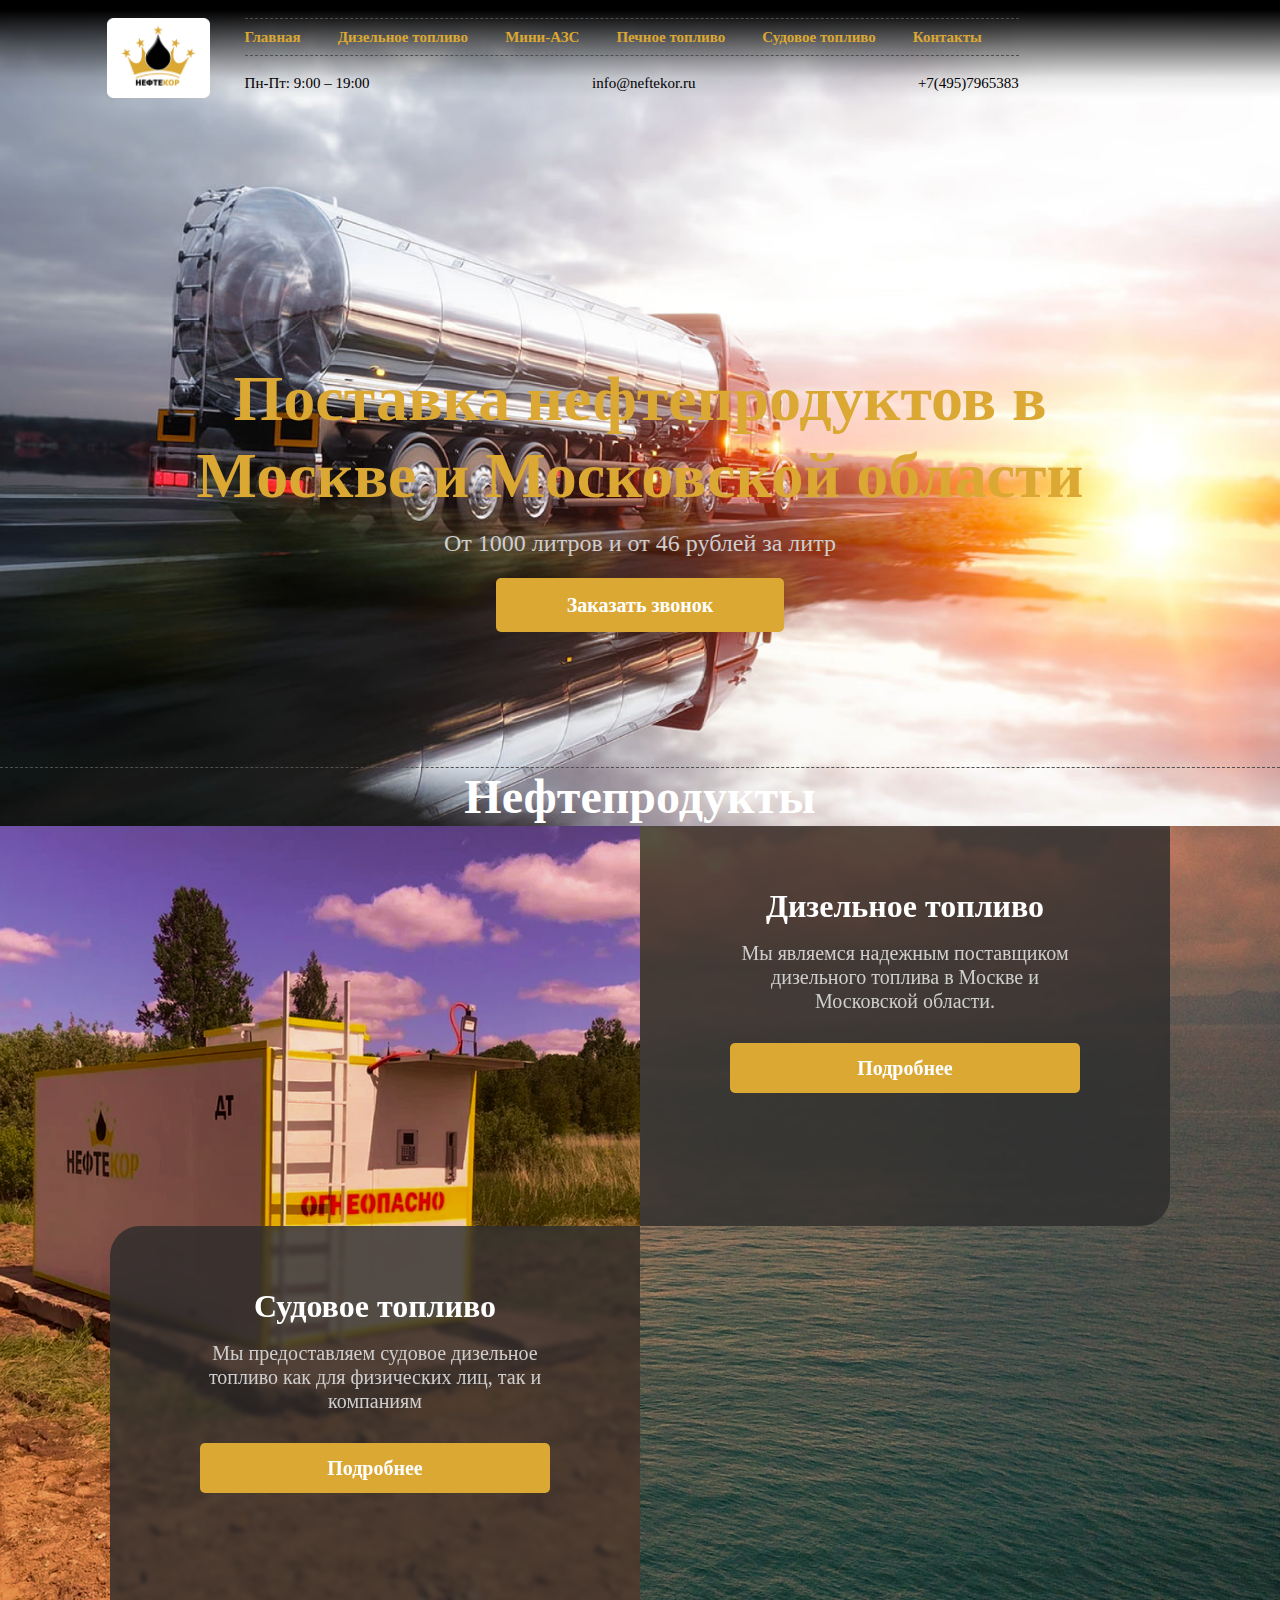
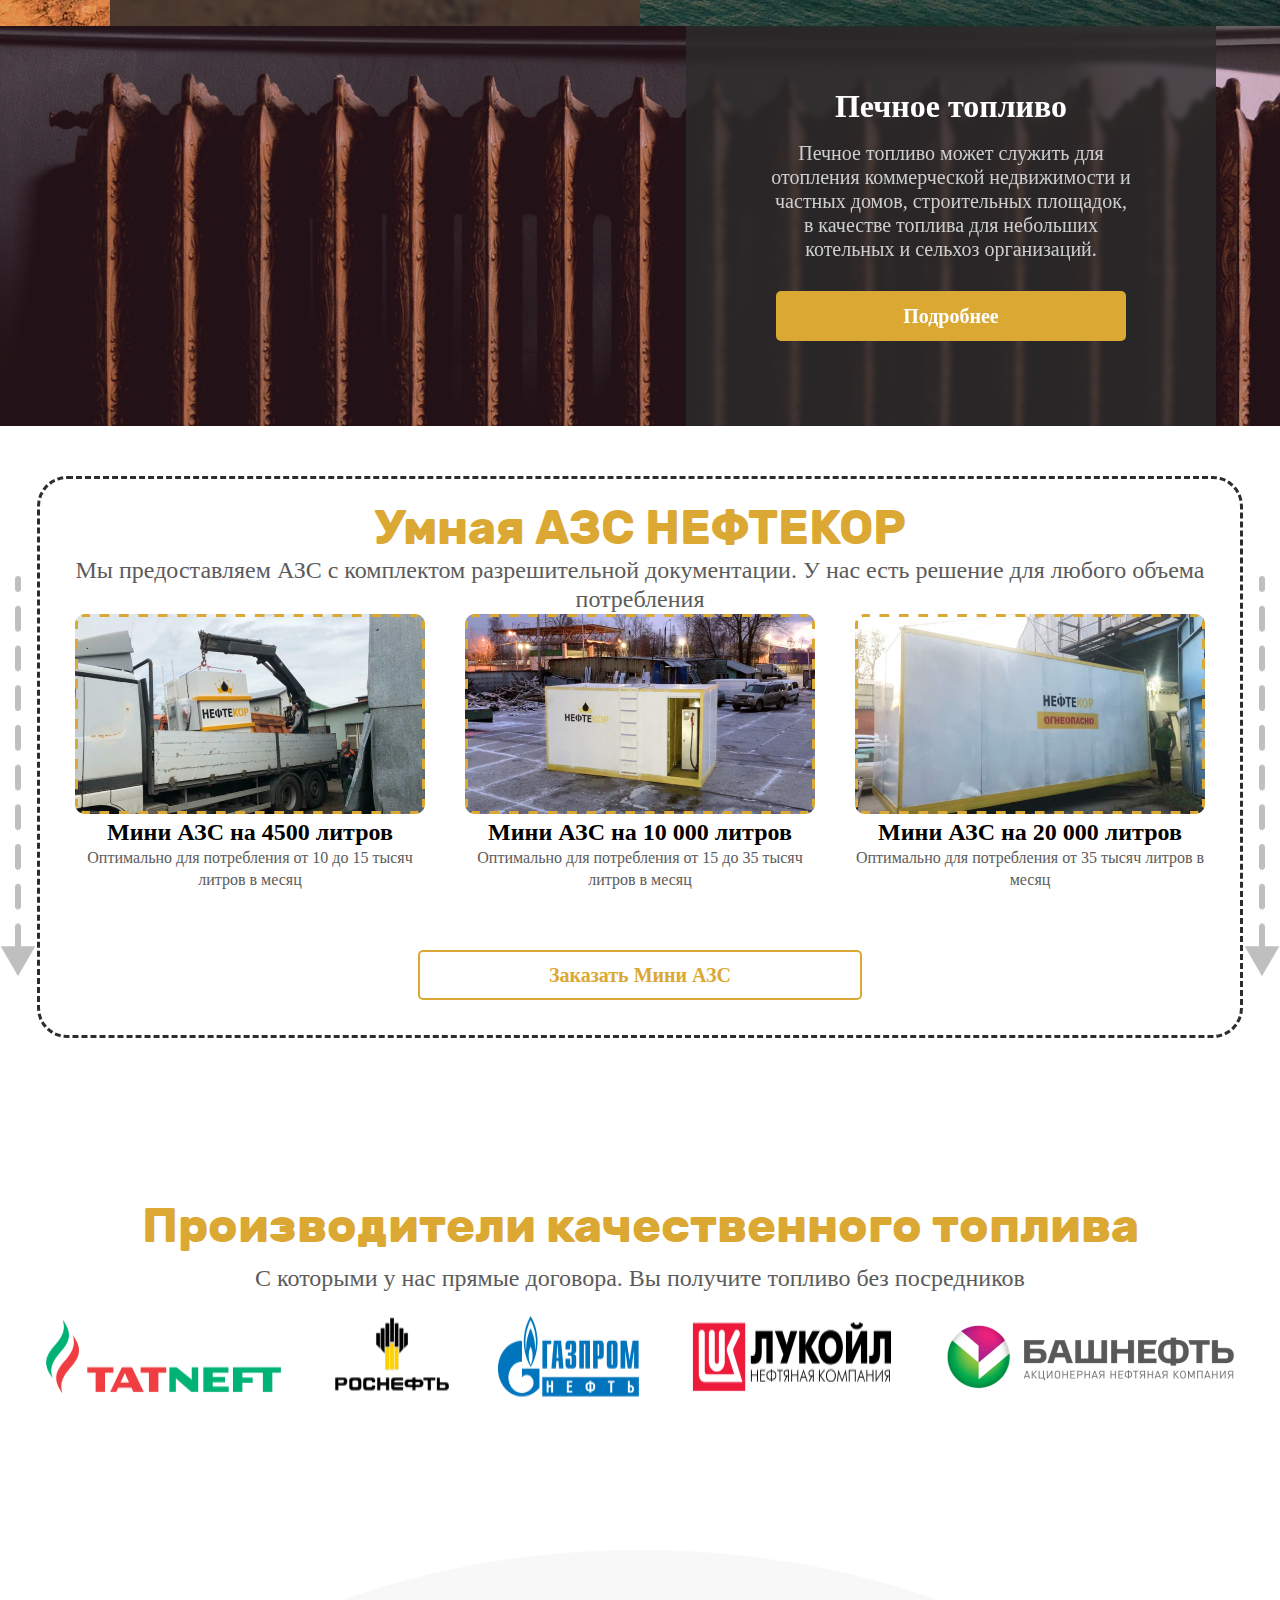
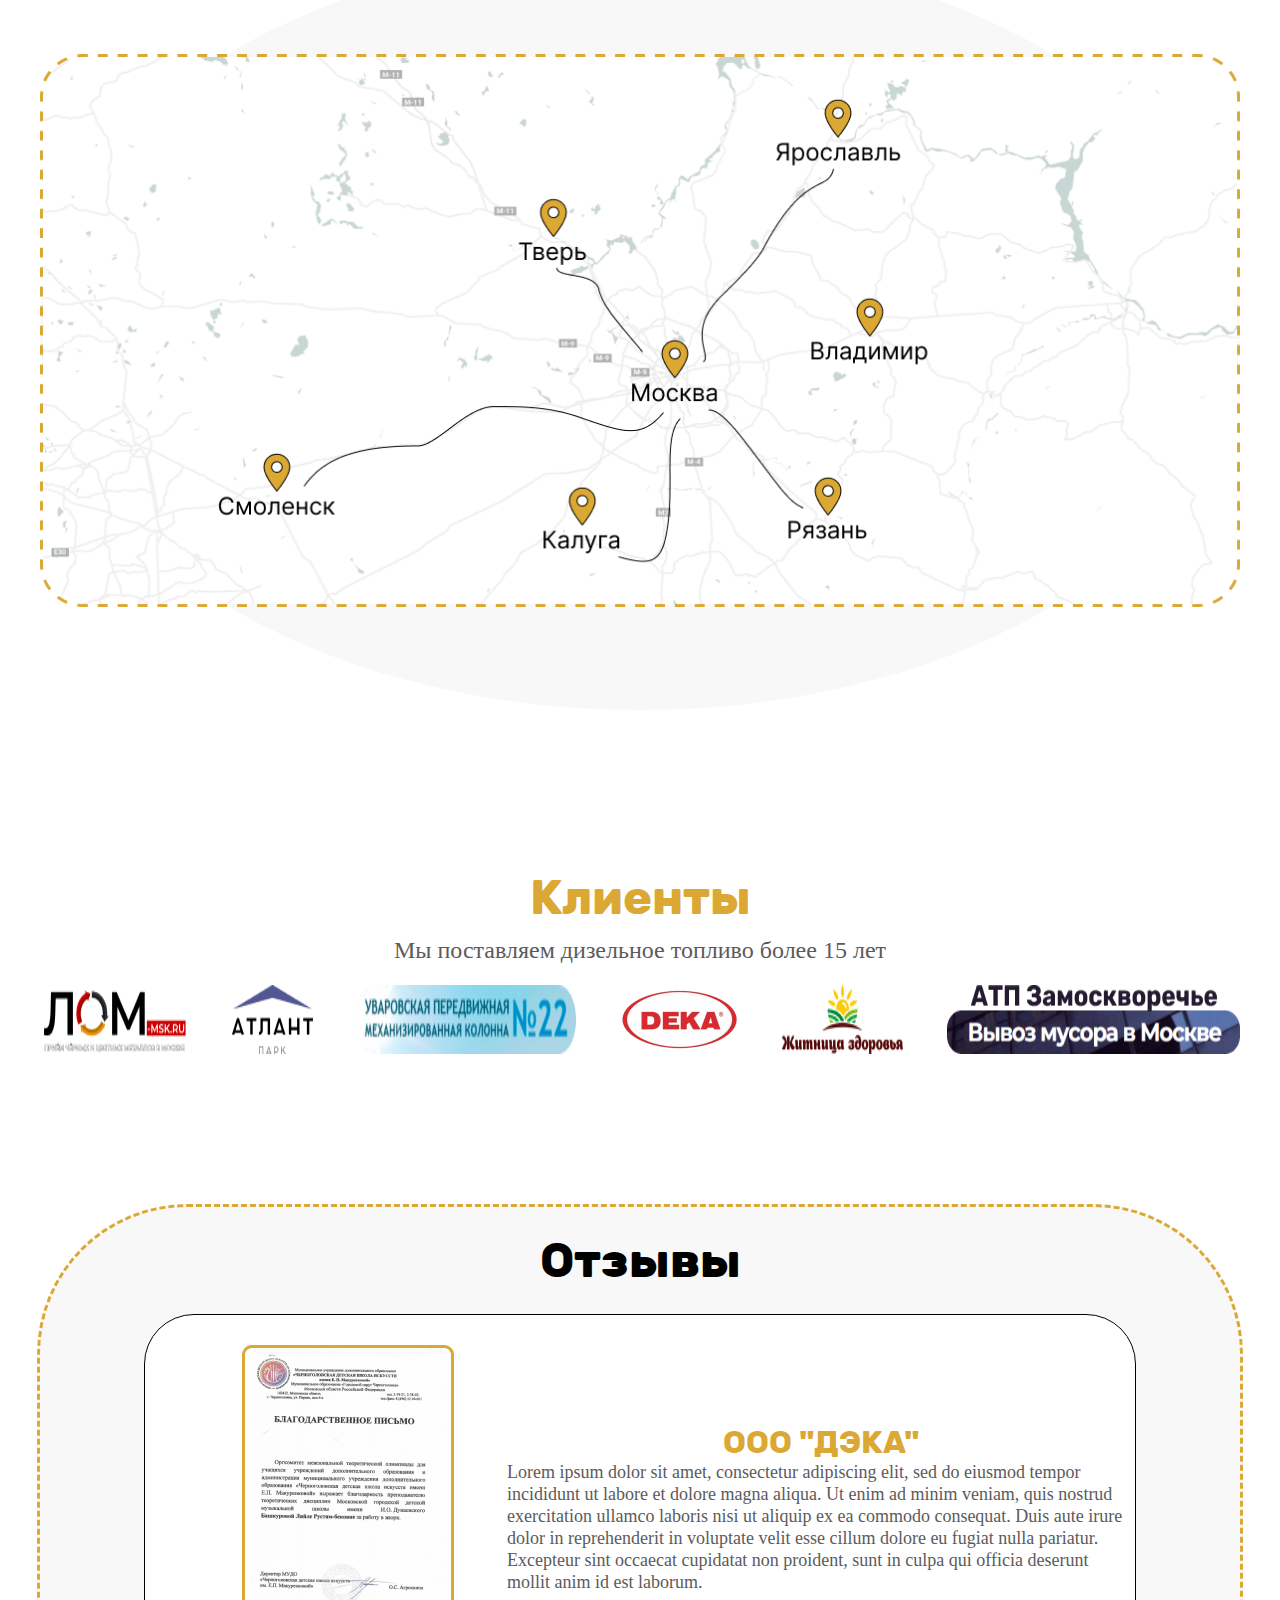
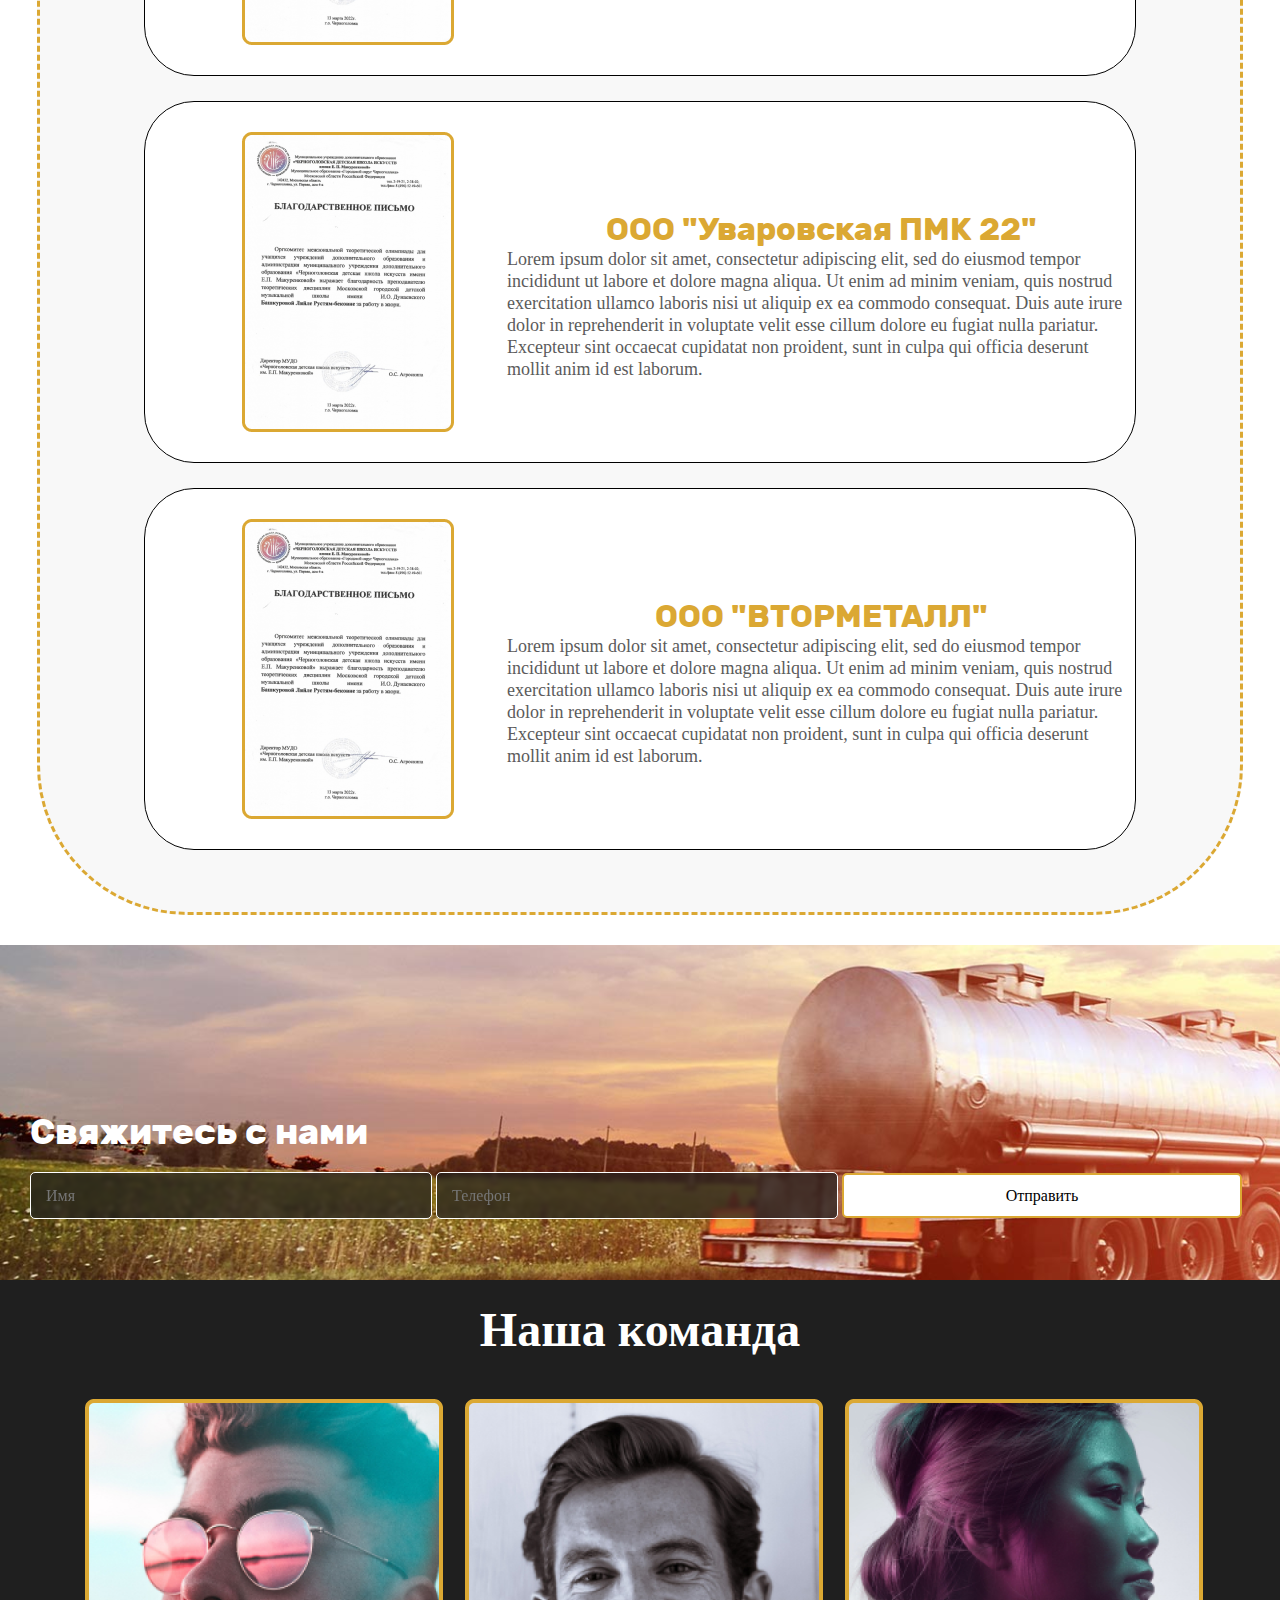
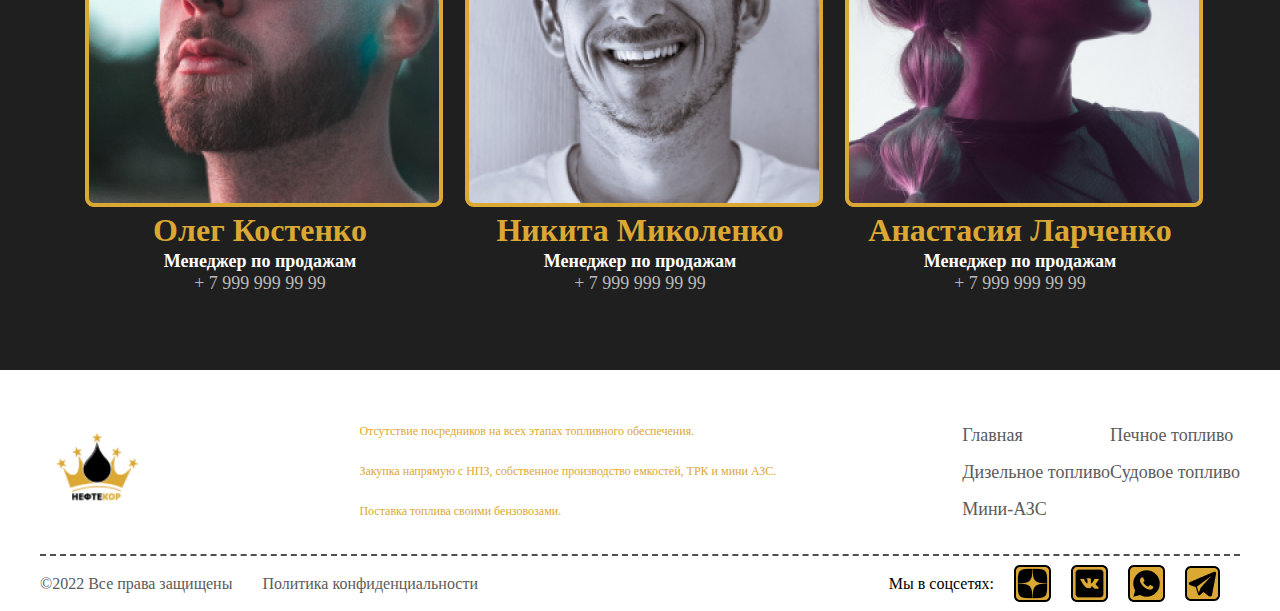
<file: index.html>
<!DOCTYPE html>
<html lang="en">
<head>
    <meta charset="UTF-8">
    <meta http-equiv="X-UA-Compatible" content="IE=edge">
    <meta name="viewport" content="width=device-width, initial-scale=1.0">
    <title>Document</title>
    <link rel="stylesheet" href="static/css/style.css">
    <link rel="stylesheet" href="static/css/block/fuel.css">
    <link rel="stylesheet" href="static/fonts/Inter/Inter-Bold.otf">
    <link rel="stylesheet" href="static/fonts/Inter/Inter-Medium.otf">
    <link rel="stylesheet" href="static/fonts/Inter/Inter-Regular.otf">
    <link rel="stylesheet" href="static/fonts/Rubik/stylesheet.css">
    <link rel="stylesheet" href="static/css/block/Gas-station-Neftekor.css">
    <link rel="stylesheet" href="static/css/block/Manufacturers.css">
    <link rel="stylesheet" href="static/css/block/reviews.css">
    <link rel="stylesheet" href="static/css/block/footer.css">
    <link rel="stylesheet" href="static/css/block/modalAll.css">
    <link rel="stylesheet" href="static/css/block/header.css">
    <link rel="stylesheet" href="static/css/block/home.css">
    <link rel="stylesheet" href="static/css/swiper-bundle.min.css">
</head>
<body>
    <header class="header">
        <div class="fon-home">
            <div class="fon-home-auto"></div>
            <div class="Group-mesto"></div>
        </div>
        <div class="header-nav">
            <img src="static/img/logo.png" alt="">
            <div class="header-nav-panel">
                <nav class="header-nav-1">
                    <ul>
                        <li><a href="index.html">Главная</a></li>
                        <li><a href="Дизельное топливо.html">Дизельное топливо</a></li>
                        <li><a href="Мини-АЗС.html">Мини-АЗС</a></li>
                        <li><a href="Печное топливо.html">Печное топливо</a></li>
                        <li><a href="Судовое топливо.html">Судовое топливо</a></li>
                        <li><a href="Contacts.html">Контакты</a></li>
                    </ul>
                </nav>
                <nav class="header-nav-2">
                    <ul>
                        <li>Пн-Пт: 9:00 – 19:00</li>
                        <li> info@neftekor.ru</li>
                        <li>+7(495)7965383</li>
                    </ul>
                </nav>
                
            </div>
            <div class="burger-menu " data-modal-button="modal-1">
                <span></span>
                <span></span>
                <span></span>
            </div>
        </div>
    </header>
<main>
    <section class="home">
        <div class="home-title">
            <h1 >Поставка нефтепродуктов в Москве и Московской области</h1>
            <p>От 1000 литров и от 46 рублей за литр</p>
            <button data-modal-button="modal-2">Заказать звонок</button>
        </div>
        <p class="home-p">Нефтепродукты</p>
    </section>
    <section class="fuel">
        <div class="fuel-block">
            <div class="fuel-twoo">
                <div class="fuel-left">
                    <div class="fuel-left-card">
                        <div class="fuel-left-card-text">
                            <h2>Судовое топливо</h2>
                            <p>Мы предоставляем судовое дизельное топливо как для физических лиц, так и компаниям</p>
                            <button data-modal-button="modal-2">Подробнее</button>
                        </div>
                    </div>
                </div>
                <div class="fuel-right">
                    <div class="fuel-right-card">
                        <div class="fuel-right-card-text">
                        <h2>Дизельное топливо</h2>
                        <p>Мы являемся надежным поставщиком дизельного топлива в Москве и Московской области.</p>
                        <button data-modal-button="modal-2">Подробнее</button>
                        </div>
                    </div>
                </div>
            </div>
            <div class="fuel-bottom">
                <div class="fuel-bottom-card">
                    <div class="fuel-bottom-card-text">
                        <h2>Печное топливо</h2>
                        <p>Печное топливо может служить для отопления коммерческой недвижимости и частных домов, строительных площадок, в качестве топлива для небольших котельных и сельхоз организаций.</p>
                        <button data-modal-button="modal-2">Подробнее</button>
                    </div>
                </div>
            </div>
        </div>
    </section>
    <section class="Gas-station-Neftekor">
        <div class="Gas-station-Neftekor-arrow">
            <img class="Gas-station-Neftekor-arrow-img" src="static/img/arrow.png" alt="">
            <div  class="Neftekor-block">
                <h2>Умная АЗС НЕФТЕКОР</h2>
                <p>Мы предоставляем АЗС с комплектом разрешительной документации. У нас есть решение для любого объема потребления
                </p>
                <div class="Neftekor-block-img">
                    <div class="Neftekor-block-img-card">
                        <img src="static/img/Neftekor-card1.png" alt="">
                        <h3>Мини АЗС на 4500 литров</h3>
                        <p>Оптимально для потребления от 10 до 15 тысяч литров в месяц</p>
                    </div>
                    <div class="Neftekor-block-img-card">
                        <img src="static/img/Neftekor-card2.png" alt="">
                        <h3>Мини АЗС на 10 000 литров</h3>
                        <p>Оптимально для потребления от 15 до 35 тысяч литров в месяц</p>
                    </div>
                    <div class="Neftekor-block-img-card">
                        <img src="static/img/Neftekor-card3.png" alt="">
                        <h3>Мини АЗС на 20 000 литров</h3>
                        <p>Оптимально для потребления от 35 тысяч литров в месяц</p>
                    </div>
                </div>
                <button data-modal-button="modal-2">Заказать Мини АЗС</button>
            </div>
            <img class="Gas-station-Neftekor-arrow-img" src="static/img/arrow.png" alt="">
        </div>

    </section>
    <section class="Manufacturers">
        <div class="Manufacturers-block">
            <div class="Fuel-Manufacturers">
                <h2>Производители качественного топлива</h2>
                <p>С которыми у нас прямые договора. Вы получите топливо без посредников</p>
                <div class="Fuel-Manufacturers-img">
                    <img src="static/img/производители/image1.png" alt="">
                    <img src="static/img/производители/image2.png" alt="">
                    <img src="static/img/производители/image3.png" alt="">
                    <img src="static/img/производители/image4.png" alt="">
                    <img src="static/img/производители/image5.png" alt="">
                </div>
            </div>
            <div class="geography">
                <div class="Geography-of-supplies">
                    
                </div>
            </div>
            <div class="Fuel-Manufacturers">
                <h2>Клиенты</h2>
                <p>Мы поставляем дизельное топливо более 15 лет</p>
                <div class="Fuel-Manufacturers-img">
                    <img src="static/img/клиенты/image1.png" alt="">
                    <img src="static/img/клиенты/image2.png" alt="">
                    <img src="static/img/клиенты/image3.png" alt="">
                    <img src="static/img/клиенты/image4.png" alt="">
                    <img src="static/img/клиенты/image5.png" alt="">
                    <img src="static/img/клиенты/image6.png" alt="">
                </div>
            </div>
        </div>
    </section>
    <section class="reviews">
        <div class="reviews-block">
            <h2>Отзывы</h2>
            <div class="reviews-block-card">
                <img src="static/img/сертификат.png" alt="">
                <div class="reviews-block-card-text">
                    <h2>ООО "ДЭКА"</h2>
                    <p>Lorem ipsum dolor sit amet, consectetur adipiscing elit, sed do eiusmod tempor incididunt ut labore et dolore magna aliqua. Ut enim ad minim veniam, quis nostrud exercitation ullamco laboris nisi ut aliquip ex ea commodo consequat. 
                        Duis aute irure dolor in reprehenderit in voluptate velit esse cillum dolore eu fugiat nulla pariatur. Excepteur sint occaecat cupidatat non proident, sunt in culpa qui officia deserunt mollit anim id est laborum.</p>
                </div>
            </div>
            <div class="reviews-block-card">
                <img src="static/img/сертификат.png" alt="">
                <div class="reviews-block-card-text">
                    <h2>ООО "Уваровская ПМК 22"</h2>
                    <p>Lorem ipsum dolor sit amet, consectetur adipiscing elit, sed do eiusmod tempor incididunt ut labore et dolore magna aliqua. Ut enim ad minim veniam, quis nostrud exercitation ullamco laboris nisi ut aliquip ex ea commodo consequat. 
                        Duis aute irure dolor in reprehenderit in voluptate velit esse cillum dolore eu fugiat nulla pariatur. Excepteur sint occaecat cupidatat non proident, sunt in culpa qui officia deserunt mollit anim id est laborum.</p>
                </div>
            </div>
            <div class="reviews-block-card">
                <img src="static/img/сертификат.png" alt="">
                <div class="reviews-block-card-text">
                    <h2>ООО "ВТОРМЕТАЛЛ"</h2>
                    <p>Lorem ipsum dolor sit amet, consectetur adipiscing elit, sed do eiusmod tempor incididunt ut labore et dolore magna aliqua. Ut enim ad minim veniam, quis nostrud exercitation ullamco laboris nisi ut aliquip ex ea commodo consequat. 
                        Duis aute irure dolor in reprehenderit in voluptate velit esse cillum dolore eu fugiat nulla pariatur. Excepteur sint occaecat cupidatat non proident, sunt in culpa qui officia deserunt mollit anim id est laborum.</p>
                </div>
            </div>
        </div>
    </section>
</main>
<footer class="footer">
    <div class="forms-footer">
        <div class="form-footer-block">
            <p>Свяжитесь с нами</p>
            <form action="#">
                <input type="text" placeholder="Имя">
                <input type="tel" placeholder="Телефон">
                <button >Отправить</button>
            </form>
        </div>
    </div>
    <div class="fon-footer-comand">
        <h2>Наша команда</h2>
        <div class="fon-footer-comand-card">
            <div class="footer-comand-card">
                <img src="static/img/comand1.png" alt="">
                <h3>Олег Костенко</h3>
                <p>Менеджер по продажам</p>
                <span>+ 7 999 999 99 99</span>
            </div>
            <div class="footer-comand-card">
                <img src="static/img/comand2.png" alt="">
                <h3>Никита Миколенко</h3>
                <p>Менеджер по продажам</p>
                <span>+ 7 999 999 99 99</span>
            </div>
            <div class="footer-comand-card">
                <img src="static/img/comand3.png" alt="">
                <h3>Анастасия Ларченко</h3>
                <p>Менеджер по продажам</p>
                <span>+ 7 999 999 99 99</span>
            </div>
        </div>
    </div>
    <div class="footer-bottom-contact">
        <div class="footer-bottom-contact1">
            <img src="static/img/logo.png" alt="">
            <div class="footer-bottom-contact1-1">
                <p>Отсутствие посредников на всех этапах топливного обеспечения. </p>
                <p>Закупка напрямую с НПЗ, собственное производство емкостей, ТРК и мини АЗС. </p>
                <p>Поставка топлива своими бензовозами.</p>
            </div>
            <div class="footer-bottom-contact1-4">
                <div class="footer-bottom-contact1-2">
                    <p><a href="index.html">Главная</a></p>
                    <p><a href="Дизельное топливо.html">Дизельное топливо</a></p>
                    <p><a href="Мини-АЗС.html">Мини-АЗС</a></p>
                </div>
                <div class="footer-bottom-contact1-3">
                    <p><a href="Печное топливо.html">Печное топливо</a></p>
                    <p><a href="Судовое топливо.html">Судовое топливо</a></p>
                </div>
            </div>
        </div>
        <div class="footer-bottom-contact2">
            <div class="footer-bottom-contact2-p">
                <p>©2022 Все права защищены</p>
                <p><a href="Политика конфиденциальности.html">Политика конфиденциальности</a></p>
            </div>
            <div class="footer-bottom-contact2-soc-seti">
                <span>Мы в соцсетях:</span>
                <img src="static/img/zen.png" alt="img">
                <img src="static/img/vk.png" alt="">
                <img src="static/img/whatsapp.png" alt="">
                <img src="static/img/telegram.png" alt="">
            </div>
        </div>
    </div>
    <!-- <div class="google-map-footer">
        <iframe src="https://www.google.com/maps/embed?pb=!1m14!1m12!1m3!1d1165751.373748525!2d28.708849699999995!3d55.203240449999996!2m3!1f0!2f0!3f0!3m2!1i1024!2i768!4f13.1!5e0!3m2!1sru!2sby!4v1684567114414!5m2!1sru!2sby" width="1920" height="450" style="border:0; margin-left: 0%; margin-right: 0%;" allowfullscreen="" loading="lazy" referrerpolicy="no-referrer-when-downgrade"></iframe>
    </div> -->

    
</footer>
<section class="modalAll">

    <div id="modal-2" data-modal class="modal-rear-screen hidden">
        <div class="card-modal">
            
            <div class="modal-window">
                <div class="close-modal" data-modal-close>
                    <img src="static/img/btn-close.png" alt="">
                </div>
                <h2>Заказать звонок</h2>
                <form action="#">
                    <input type="text" placeholder="Имя" class="card-modal-input">
                    <input type="tel" placeholder="Телефон" class="card-modal-input">
                    <button>Оставить заявку</button>
                </form>
            </div>
        </div>
    </div>
    <div id="modal-1" data-modal class="modal-rear-screen hidden">
        <div class="card-modal">
            
            <div class="modal-window-burger-menu">
                <div class="close-modal" data-modal-close>
                    <img src="static/img/btn-close.png" alt="">
                </div>
                <div class="modal-burger-menu">
                    <p><a href="index.html">Главная</a></p>
                    <p><a href="Дизельное топливо.html">Дизельное топливо</a></p>
                    <p><a href="Мини-АЗС.html">Мини-АЗС</a></p>
                    <p><a href="Печное топливо.html">Печное топливо</a></p>
                    <p><a href="Судовое топливо.html">Судовое топливо</a></p>
                    <p><a href="Contacts.html">Контакты</a></p>
                </div>
            </div>
        </div>
    </div>

    
</section>
</body>
<script src="static/js/modal-script.js"></script>
<script src="static/js/swiper-bundle.min.js"></script>
</html>
</file>
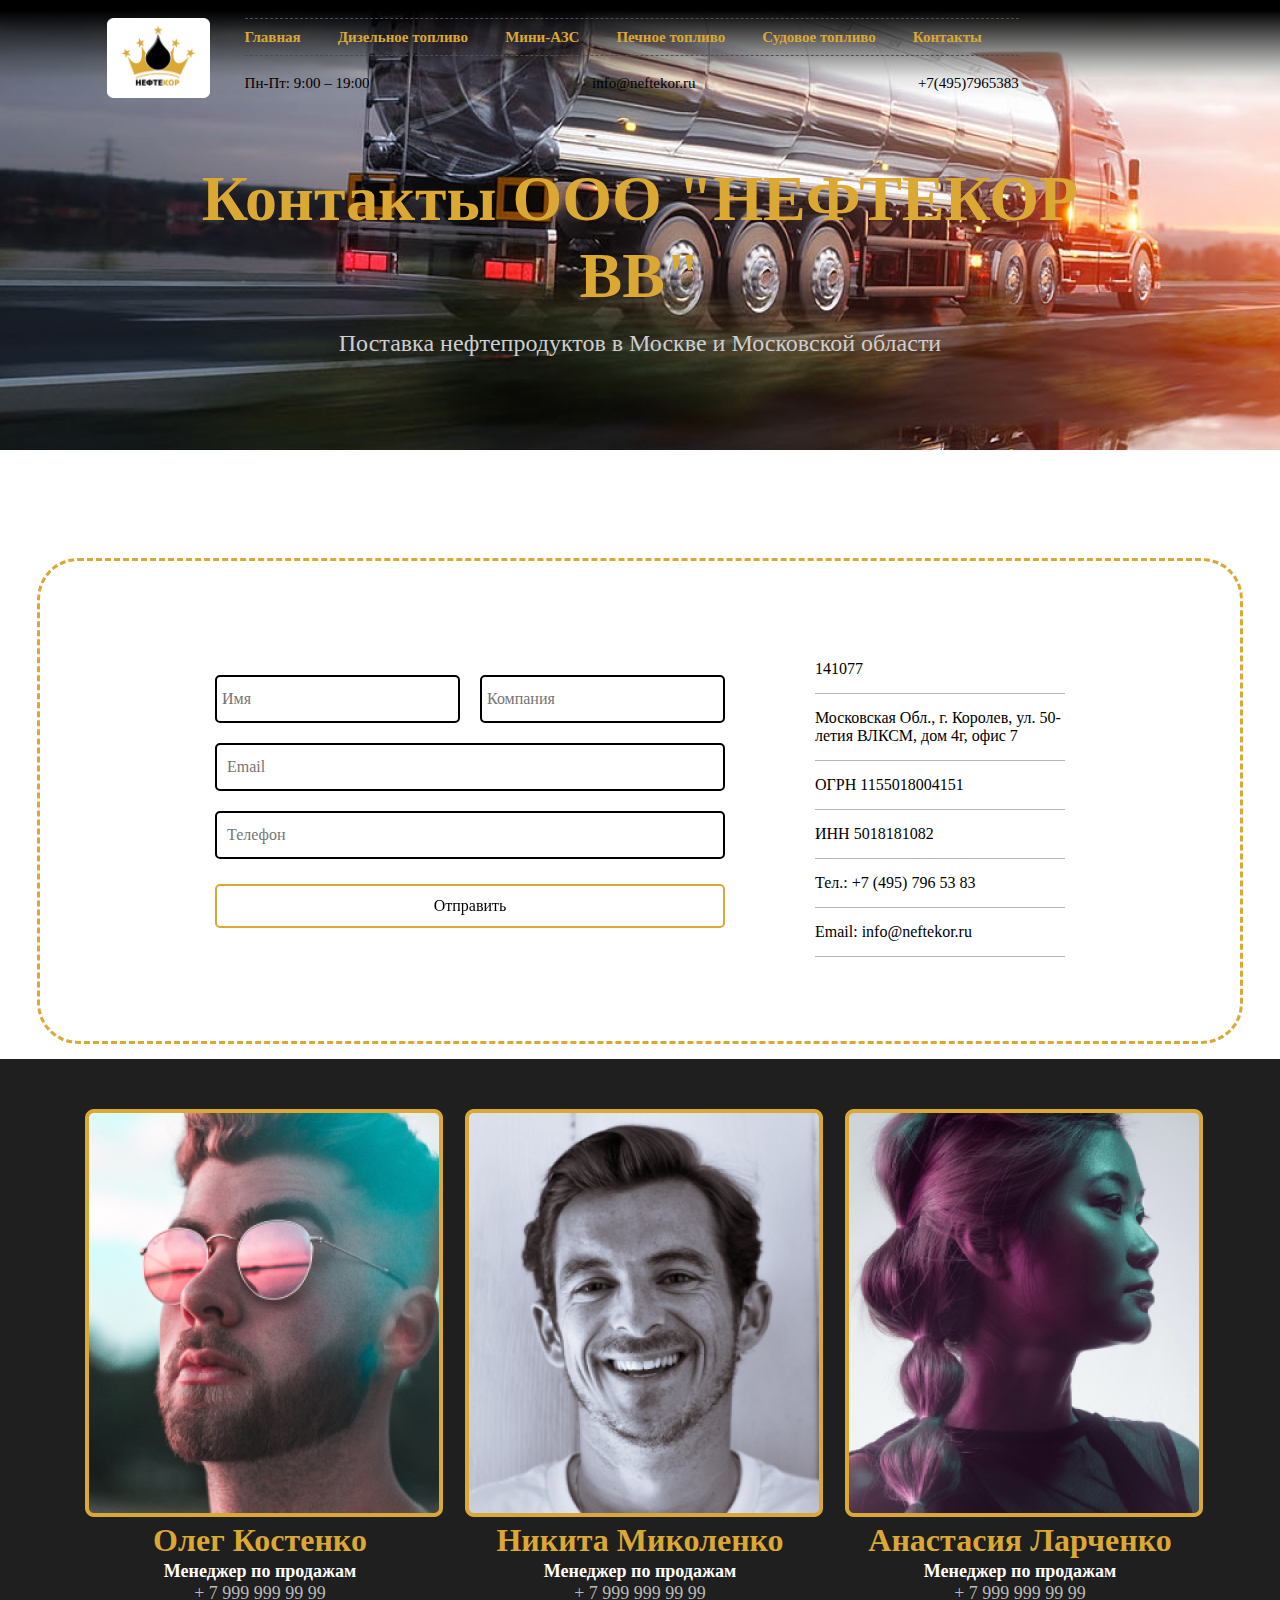
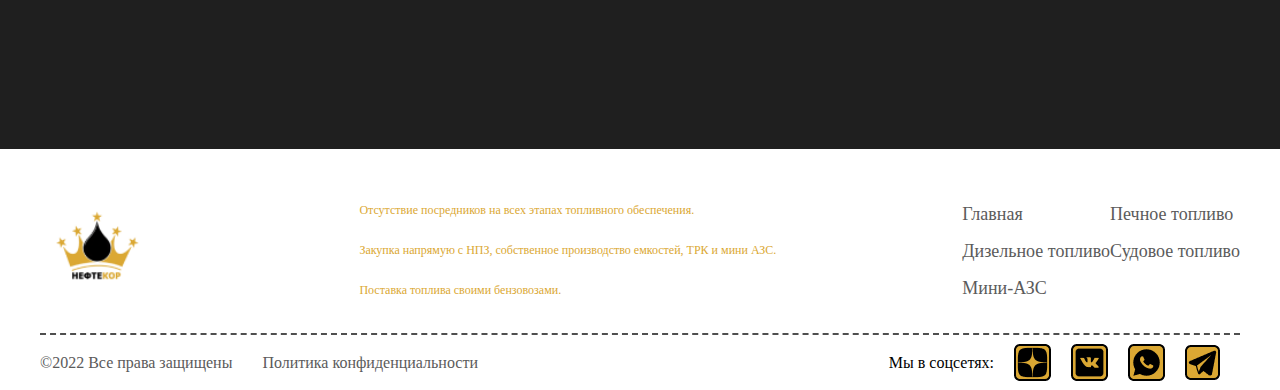
<file: Contacts.html>
<!DOCTYPE html>
<html lang="en">
<head>
    <meta charset="UTF-8">
    <meta http-equiv="X-UA-Compatible" content="IE=edge">
    <meta name="viewport" content="width=device-width, initial-scale=1.0">
    <title>Document</title>
    <link rel="stylesheet" href="static/css/style.css">
    <link rel="stylesheet" href="static/css/block/fuel.css">
    <link rel="stylesheet" href="static/fonts/Inter/Inter-Bold.otf">
    <link rel="stylesheet" href="static/fonts/Inter/Inter-Medium.otf">
    <link rel="stylesheet" href="static/fonts/Inter/Inter-Regular.otf">
    <link rel="stylesheet" href="static/fonts/Rubik/stylesheet.css">
    <link rel="stylesheet" href="static/css/block/Gas-station-Neftekor.css">
    <link rel="stylesheet" href="static/css/block/Manufacturers.css">
    <link rel="stylesheet" href="static/css/block/reviews.css">
    <link rel="stylesheet" href="static/css/block/footer.css">
    <link rel="stylesheet" href="static/css/block/modalAll.css">
    <link rel="stylesheet" href="static/css/block/header-contact.css">
    <link rel="stylesheet" href="static/css/block/home-contact.css">
    <link rel="stylesheet" href="static/css/block/ships.css">
    <link rel="stylesheet" href="static/css/block/contact.css">
</head>
<body>
    <section class="modalAll">

        <div id="modal-2" data-modal class="modal-rear-screen hidden">
            <div class="card-modal">
                
                <div class="modal-window">
                    <div class="close-modal" data-modal-close>
                        <img src="static/img/btn-close.png" alt="">
                    </div>
                    <h2>Заказать звонок</h2>
                    <form action="#">
                        <input type="text" placeholder="Имя" class="card-modal-input">
                        <input type="tel" placeholder="Телефон" class="card-modal-input">
                        <button>Оставить заявку</button>
                    </form>
                </div>
            </div>
        </div>
        <div id="modal-1" data-modal class="modal-rear-screen hidden">
            <div class="card-modal">
                
                <div class="modal-window-burger-menu">
                    <div class="close-modal" data-modal-close>
                        <img src="static/img/btn-close.png" alt="">
                    </div>
                    <div class="modal-burger-menu">
                        <p><a href="index.html">Главная</a></p>
                        <p><a href="Дизельное топливо.html">Дизельное топливо</a></p>
                        <p><a href="Мини-АЗС.html">Мини-АЗС</a></p>
                        <p><a href="Печное топливо.html">Печное топливо</a></p>
                        <p><a href="Судовое топливо.html">Судовое топливо</a></p>
                        <p><a href="Contacts.html">Контакты</a></p>
                    </div>
                </div>
            </div>
        </div>

        
    </section>
    <header class="header">
        <div class="fon-home">
            <div class="fon-home-auto"></div>
            <div class="Group-mesto"></div>
        </div>
        <div class="header-nav">
            <img src="static/img/logo.png" alt="">
            <div class="header-nav-panel">
                <nav class="header-nav-1">
                    <ul>
                        <li><a href="index.html">Главная</a></li>
                        <li><a href="Дизельное топливо.html">Дизельное топливо</a></li>
                        <li><a href="Мини-АЗС.html">Мини-АЗС</a></li>
                        <li><a href="Печное топливо.html">Печное топливо</a></li>
                        <li><a href="Судовое топливо.html">Судовое топливо</a></li>
                        <li><a href="Contacts.html">Контакты</a></li>
                    </ul>
                </nav>
                <nav class="header-nav-2">
                    <ul>
                        <li>Пн-Пт: 9:00 – 19:00</li>
                        <li> info@neftekor.ru</li>
                        <li>+7(495)7965383</li>
                    </ul>
                </nav>
                
            </div>
            <div class="burger-menu " data-modal-button="modal-1">
                <span></span>
                <span></span>
                <span></span>
            </div>
        </div>
    </header>
<main>
    <section class="home-contact">
        <div class="home-title-contact">
            <h1 >Контакты ООО "НЕФТЕКОР ВВ"</h1>
            <p>Поставка нефтепродуктов в Москве и Московской области</p>
            
        </div>
    </section>
    <section class="contact">
        <div class="contact-flex">
            <div class="contact-form">
                <form action="">
                    <div class="name-compani">
                        <input type="text" placeholder="Имя" class="name">
                        <input type="text" placeholder="Компания" class="compani">
                    </div>
                    <input type="mail" placeholder="Email" class="mail-tel">
                    <input type="tel" placeholder="Телефон" class="mail-tel">
                    <button class="contact-form-btn" type="submit">Отправить</button>
                </form>
            </div>
            <div class="contact-adres">
                <p>141077</p>
                <p>Московская Обл., г. Королев, ул. 50-летия ВЛКСМ, дом 4г, офис 7</p>
                <p>ОГРН 1155018004151</p>
                <p>ИНН 5018181082</p>
                <p>Тел.: +7 (495) 796 53 83</p>
                <p>Email: info@neftekor.ru</p>
            </div>
        </div>
    </section>
</main>
<footer class="footer">
    <div class="fon-footer-comand">
        <div class="fon-footer-comand-card">
            <div class="footer-comand-card">
                <img src="static/img/comand1.png" alt="">
                <h3>Олег Костенко</h3>
                <p>Менеджер по продажам</p>
                <span>+ 7 999 999 99 99</span>
            </div>
            <div class="footer-comand-card">
                <img src="static/img/comand2.png" alt="">
                <h3>Никита Миколенко</h3>
                <p>Менеджер по продажам</p>
                <span>+ 7 999 999 99 99</span>
            </div>
            <div class="footer-comand-card">
                <img src="static/img/comand3.png" alt="">
                <h3>Анастасия Ларченко</h3>
                <p>Менеджер по продажам</p>
                <span>+ 7 999 999 99 99</span>
            </div>
        </div>
    </div>
    <div class="footer-bottom-contact">
        <div class="footer-bottom-contact1">
            <img src="static/img/logo.png" alt="">
            <div class="footer-bottom-contact1-1">
                <p>Отсутствие посредников на всех этапах топливного обеспечения. </p>
                <p>Закупка напрямую с НПЗ, собственное производство емкостей, ТРК и мини АЗС. </p>
                <p>Поставка топлива своими бензовозами.</p>
            </div>
            <div class="footer-bottom-contact1-4">
                <div class="footer-bottom-contact1-2">
                    <p><a href="index.html">Главная</a></p>
                    <p><a href="Дизельное топливо.html">Дизельное топливо</a></p>
                    <p><a href="Мини-АЗС.html">Мини-АЗС</a></p>
                </div>
                <div class="footer-bottom-contact1-3">
                    <p><a href="Печное топливо.html">Печное топливо</a></p>
                    <p><a href="Судовое топливо.html">Судовое топливо</a></p>
                </div>
            </div>
        </div>
        <div class="footer-bottom-contact2">
            <div class="footer-bottom-contact2-p">
                <p>©2022 Все права защищены</p>
                <p><a href="Политика конфиденциальности.html">Политика конфиденциальности</a></p>
            </div>
            <div class="footer-bottom-contact2-soc-seti">
                <span>Мы в соцсетях:</span>
                <img src="static/img/zen.png" alt="img">
                <img src="static/img/vk.png" alt="">
                <img src="static/img/whatsapp.png" alt="">
                <img src="static/img/telegram.png" alt="">
            </div>
        </div>
    </div>
    

    
</footer>
        <section class="modalAll">

            <div id="modal-1" data-modal class="modal-rear-screen hidden">
                <div class="card-modal">
                    
                    <div class="modal-window">
                        <div class="close-modal" data-modal-close>
                            <img src="static/img/btn-close.png" alt="">
                        </div>
                        <h2>Заказать звонок</h2>
                        <form action="#">
                            <input type="text" placeholder="Имя" class="card-modal-input">
                            <input type="tel" placeholder="Телефон" class="card-modal-input">
                            <button>Оставить заявку</button>
                        </form>
                    </div>
                </div>
            </div>

            
        </section>
</body>
<script src="static/js/modal-script.js"></script>
</html>
</file>
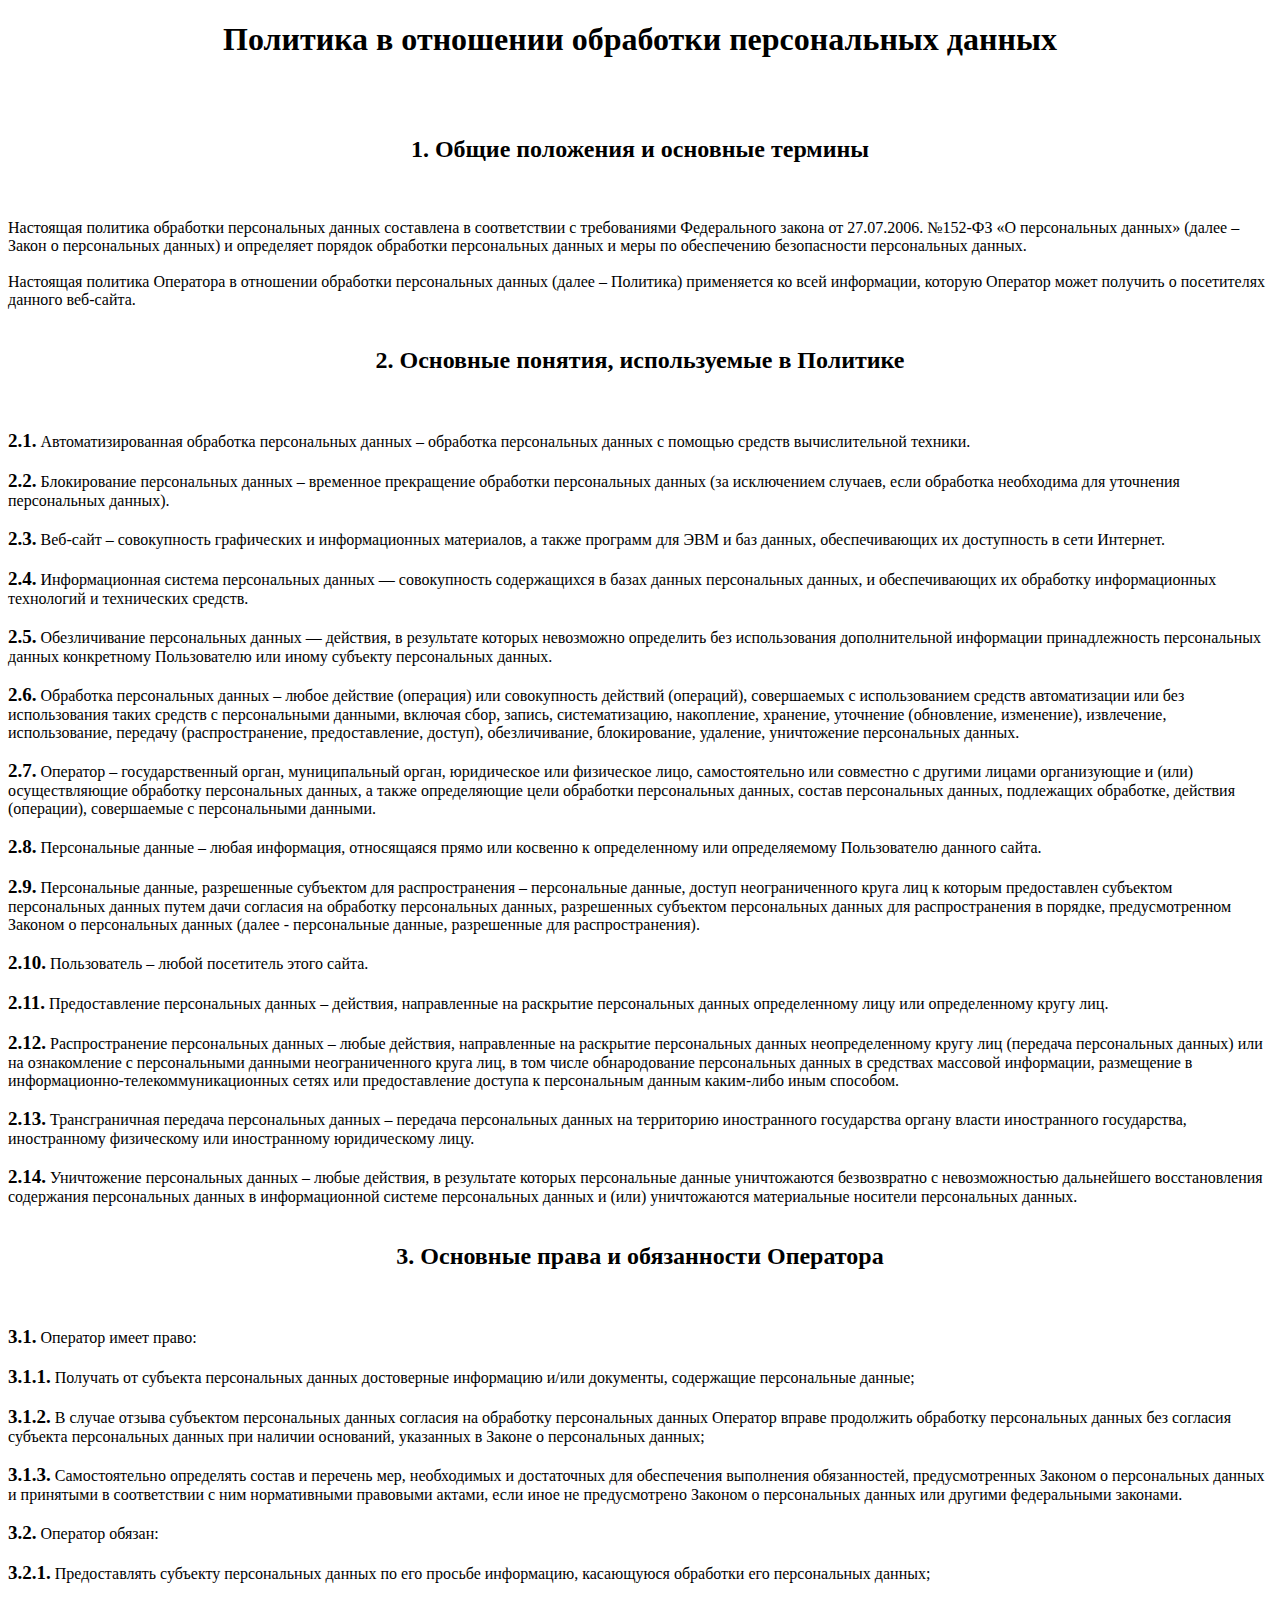
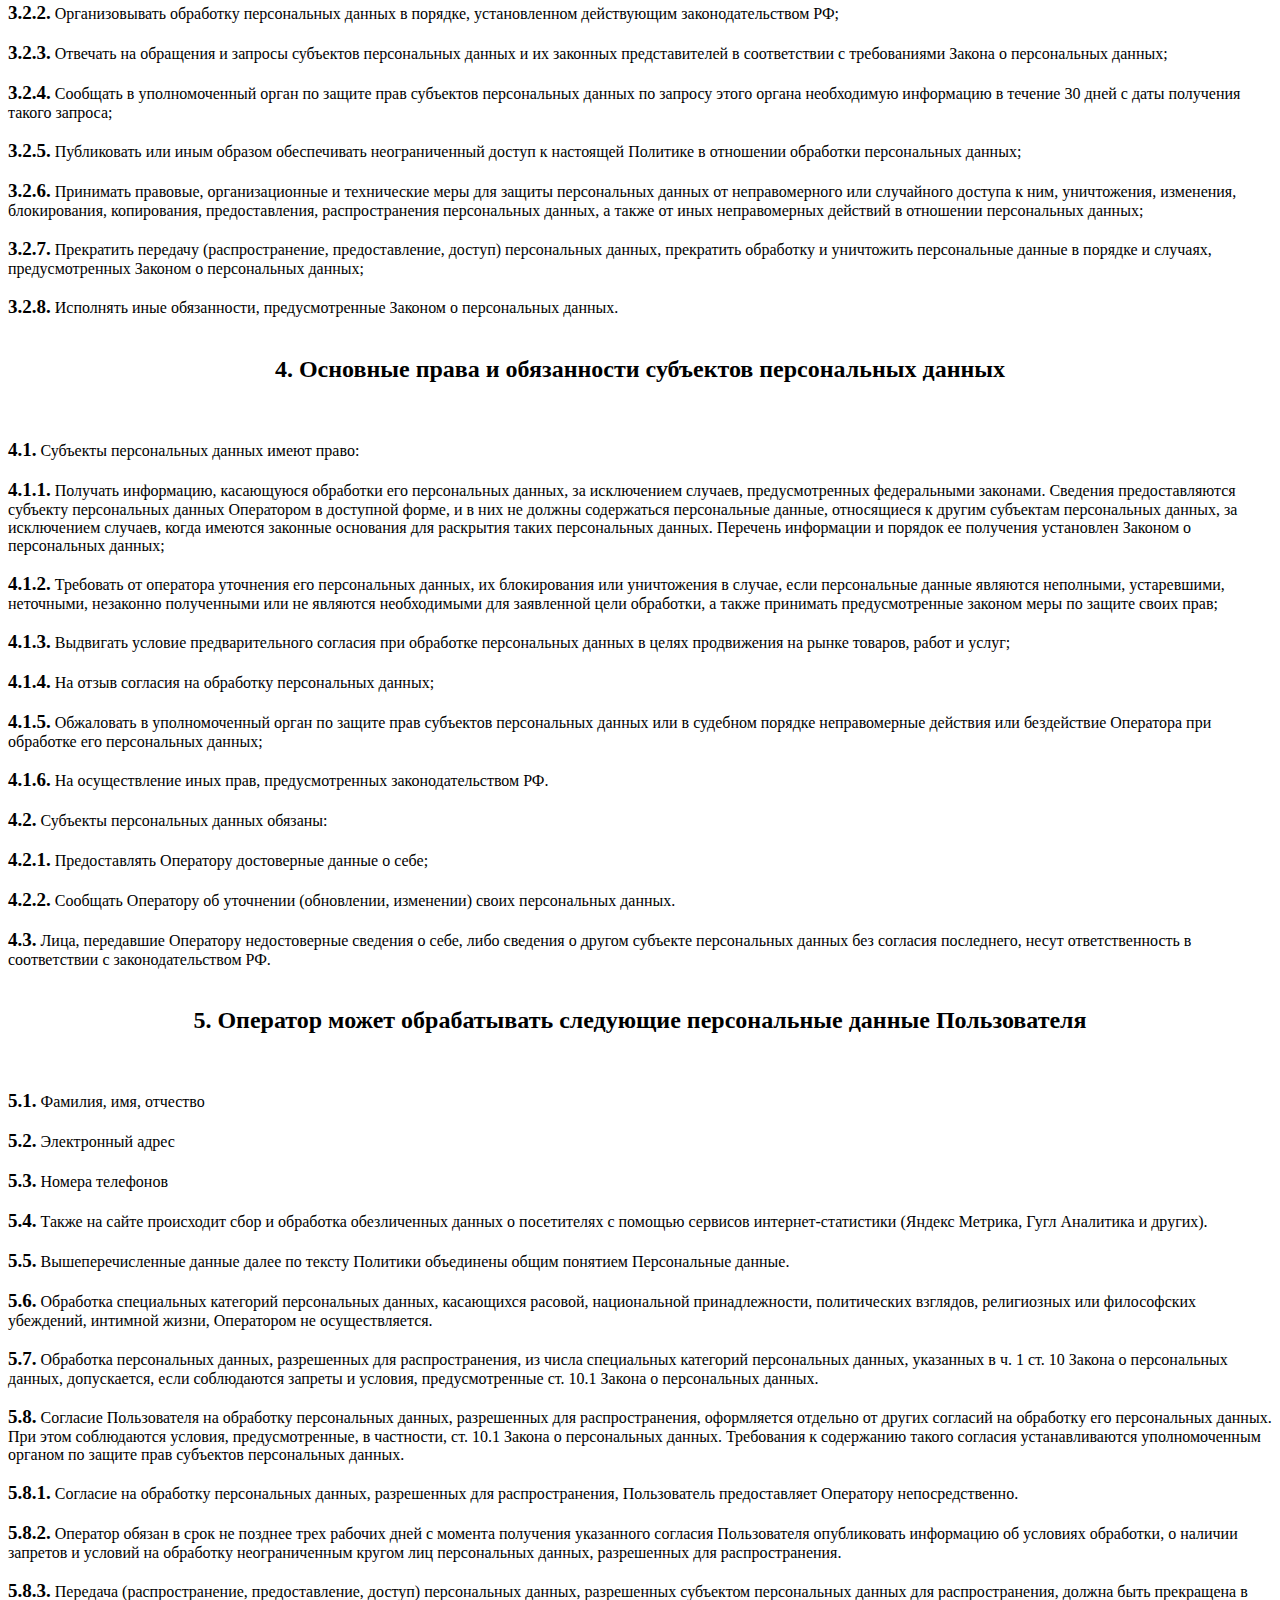
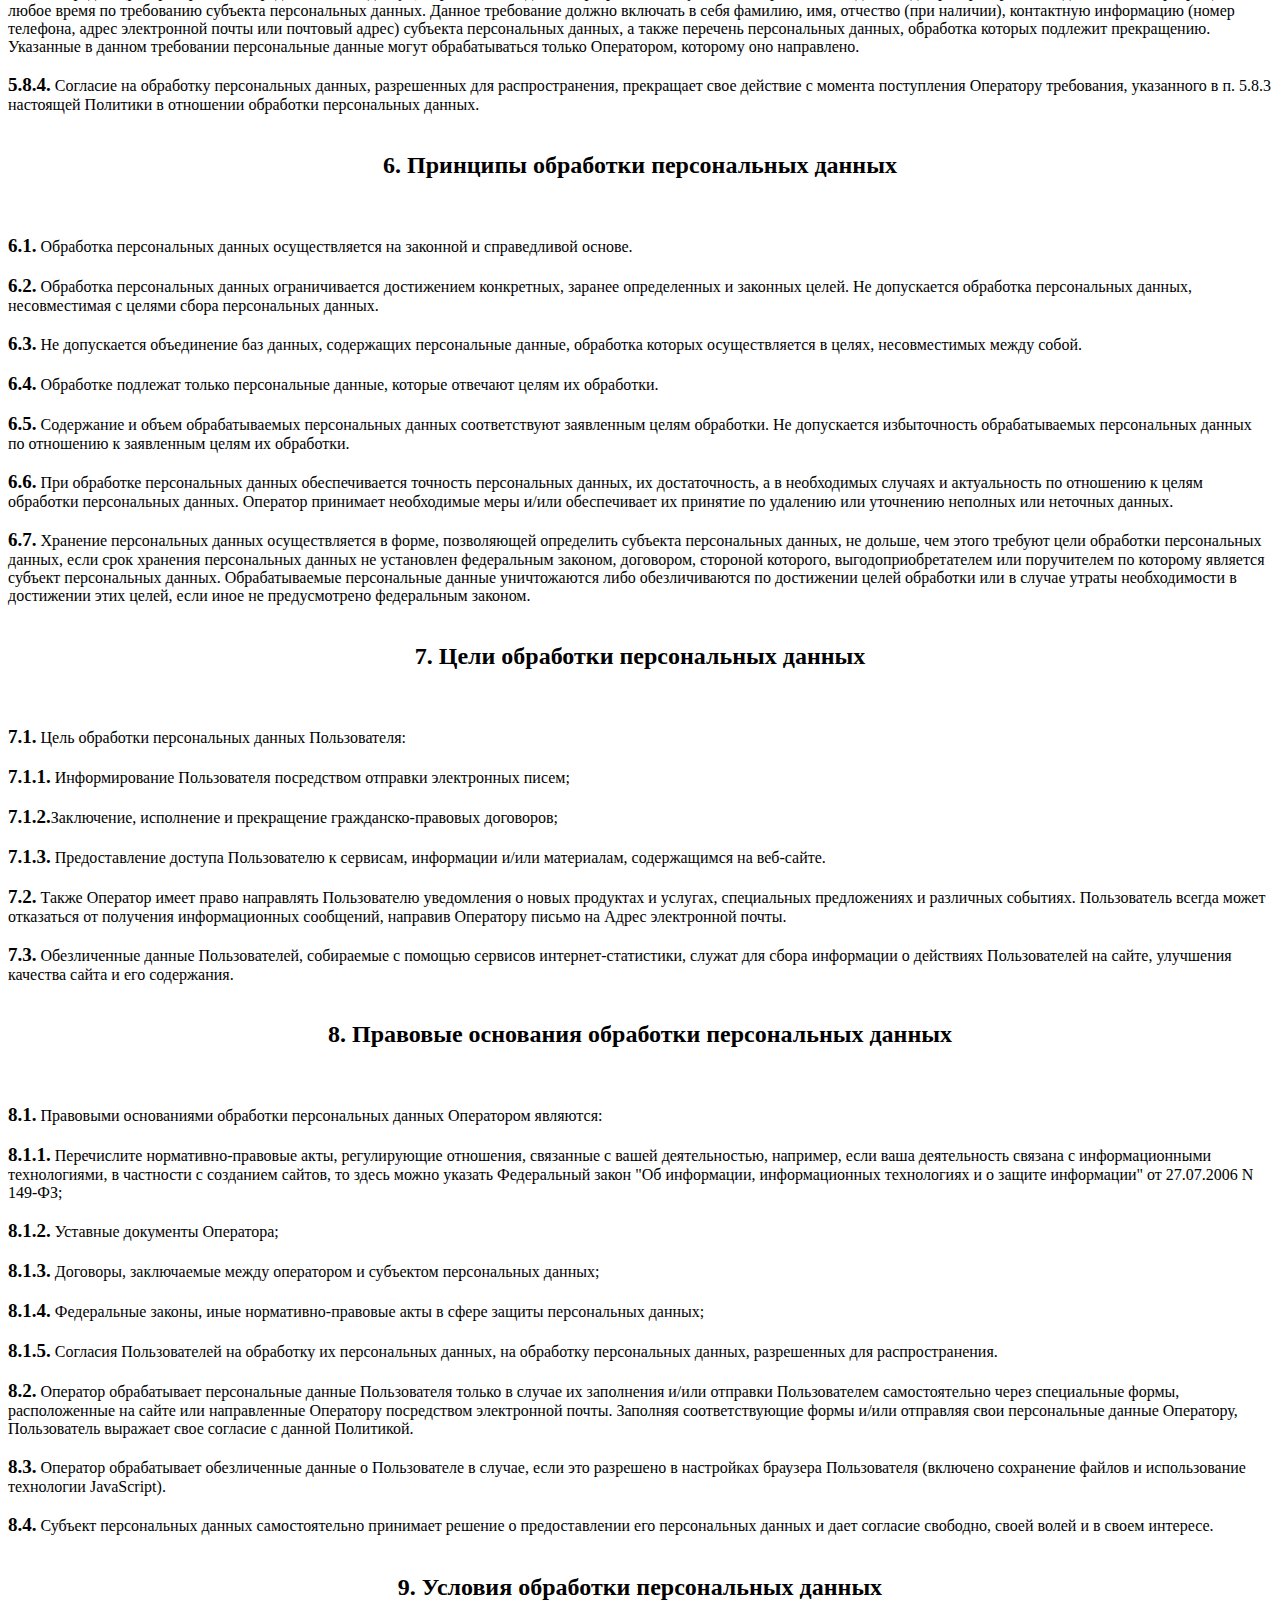
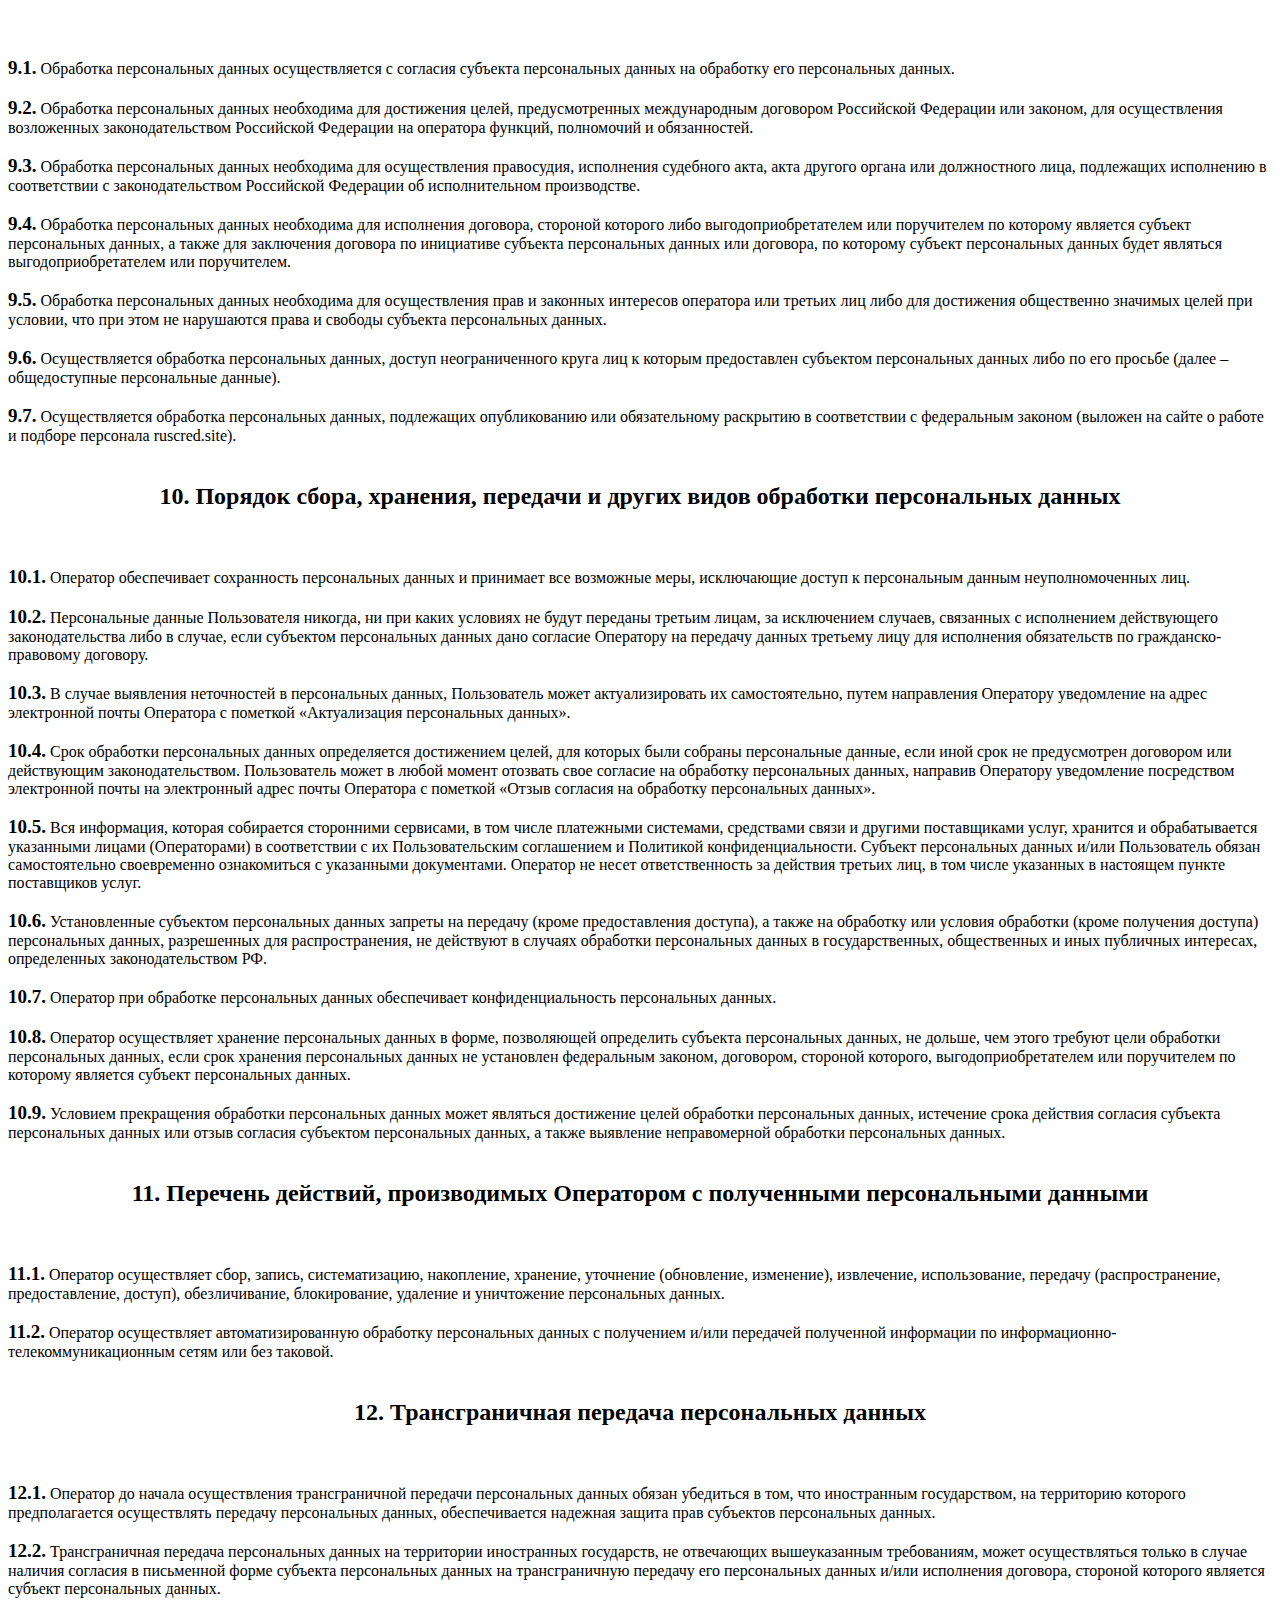
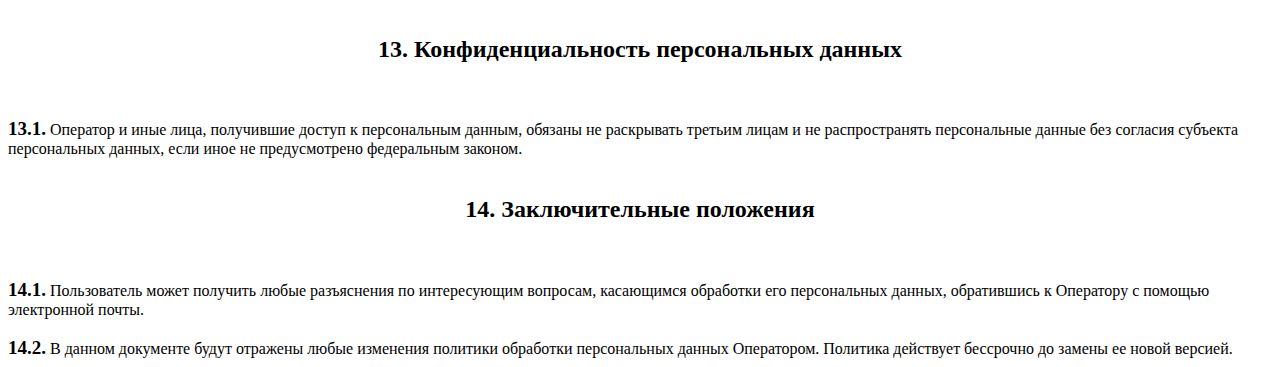
<file: Политика конфиденциальности.html>
<!DOCTYPE html>
<html lang="en">
<head>
    <meta charset="UTF-8">
    <meta http-equiv="X-UA-Compatible" content="IE=edge">
    <meta name="viewport" content="width=device-width, initial-scale=1.0">
    <title>Политика конфиденциальности</title>
</head>
<body>

    <style>
        h1, h2{
            text-align: center;
        }

        span{
            font-weight: 900;
            font-size: 19px;
        }
    </style>
    <h1>Политика в отношении обработки персональных данных</h1>
    <br><br>
<h2>1. Общие положения и основные термины</h2>
<br><br>
Настоящая политика обработки персональных данных составлена в соответствии с требованиями Федерального закона от 27.07.2006. №152-ФЗ «О персональных данных» (далее – Закон о персональных данных) и определяет порядок обработки персональных данных и меры по обеспечению безопасности персональных данных.
<br><br>
Настоящая политика Оператора в отношении обработки персональных данных (далее – Политика) применяется ко всей информации, которую Оператор может получить о посетителях данного веб-сайта.
<br><br>
<h2>2. Основные понятия, используемые в Политике</h2>
<br><br>
<span>2.1.</span> Автоматизированная обработка персональных данных – обработка персональных данных с помощью средств вычислительной техники.
<br><br>
<span>2.2.</span> Блокирование персональных данных – временное прекращение обработки персональных данных (за исключением случаев, если обработка необходима для уточнения персональных данных).
<br><br>
<span>2.3.</span> Веб-сайт – совокупность графических и информационных материалов, а также программ для ЭВМ и баз данных, обеспечивающих их доступность в сети Интернет.
<br><br>
<span>2.4.</span> Информационная система персональных данных — совокупность содержащихся в базах данных персональных данных, и обеспечивающих их обработку информационных технологий и технических средств.
<br><br>
<span>2.5.</span> Обезличивание персональных данных — действия, в результате которых невозможно определить без использования дополнительной информации принадлежность персональных данных конкретному Пользователю или иному субъекту персональных данных.
<br><br>
<span>2.6.</span> Обработка персональных данных – любое действие (операция) или совокупность действий (операций), совершаемых с использованием средств автоматизации или без использования таких средств с персональными данными, включая сбор, запись, систематизацию, накопление, хранение, уточнение (обновление, изменение), извлечение, использование, передачу (распространение, предоставление, доступ), обезличивание, блокирование, удаление, уничтожение персональных данных.
<br><br>
<span>2.7.</span> Оператор – государственный орган, муниципальный орган, юридическое или физическое лицо, самостоятельно или совместно с другими лицами организующие и (или) осуществляющие обработку персональных данных, а также определяющие цели обработки персональных данных, состав персональных данных, подлежащих обработке, действия (операции), совершаемые с персональными данными.
<br><br>
<span>2.8.</span> Персональные данные – любая информация, относящаяся прямо или косвенно к определенному или определяемому Пользователю данного сайта.
<br><br>
<span>2.9.</span> Персональные данные, разрешенные субъектом для распространения  – персональные данные, доступ неограниченного круга лиц к которым предоставлен субъектом персональных данных путем дачи согласия на обработку персональных данных, разрешенных субъектом персональных данных для распространения в порядке, предусмотренном Законом о персональных данных (далее - персональные данные, разрешенные для распространения).
<br><br>
<span>2.10.</span> Пользователь – любой посетитель этого сайта.
<br><br>
<span>2.11.</span> Предоставление персональных данных – действия, направленные на раскрытие персональных данных определенному лицу или определенному кругу лиц.
<br><br>
<span>2.12.</span> Распространение персональных данных – любые действия, направленные на раскрытие персональных данных неопределенному кругу лиц (передача персональных данных) или на ознакомление с персональными данными неограниченного круга лиц, в том числе обнародование персональных данных в средствах массовой информации, размещение в информационно-телекоммуникационных сетях или предоставление доступа к персональным данным каким-либо иным способом.
<br><br>
<span>2.13.</span> Трансграничная передача персональных данных – передача персональных данных на территорию иностранного государства органу власти иностранного государства, иностранному физическому или иностранному юридическому лицу.
<br><br>
<span>2.14.</span> Уничтожение персональных данных – любые действия, в результате которых персональные данные уничтожаются безвозвратно с невозможностью дальнейшего восстановления содержания персональных данных в информационной системе персональных данных и (или) уничтожаются материальные носители персональных данных.
<br><br>
<h2>3. Основные права и обязанности Оператора</h2>
<br><br>
<span>3.1.</span> Оператор имеет право:
<br><br>
<span>3.1.1.</span> Получать от субъекта персональных данных достоверные информацию и/или документы, содержащие персональные данные;
<br><br>
<span>3.1.2.</span> В случае отзыва субъектом персональных данных согласия на обработку персональных данных Оператор вправе продолжить обработку персональных данных без согласия субъекта персональных данных при наличии оснований, указанных в Законе о персональных данных;
<br><br>
<span>3.1.3.</span> Самостоятельно определять состав и перечень мер, необходимых и достаточных для обеспечения выполнения обязанностей, предусмотренных Законом о персональных данных и принятыми в соответствии с ним нормативными правовыми актами, если иное не предусмотрено Законом о персональных данных или другими федеральными законами.
<br><br>
<span>3.2.</span> Оператор обязан:
<br><br>
<span>3.2.1.</span> Предоставлять субъекту персональных данных по его просьбе информацию, касающуюся обработки его персональных данных;
<br><br>
<span>3.2.2.</span> Организовывать обработку персональных данных в порядке, установленном действующим законодательством РФ;
<br><br>
<span>3.2.3.</span> Отвечать на обращения и запросы субъектов персональных данных и их законных представителей в соответствии с требованиями Закона о персональных данных;
<br><br>
<span>3.2.4.</span> Сообщать в уполномоченный орган по защите прав субъектов персональных данных по запросу этого органа необходимую информацию в течение 30 дней с даты получения такого запроса;
<br><br>
<span>3.2.5.</span> Публиковать или иным образом обеспечивать неограниченный доступ к настоящей Политике в отношении обработки персональных данных;
<br><br>
<span>3.2.6.</span> Принимать правовые, организационные и технические меры для защиты персональных данных от неправомерного или случайного доступа к ним, уничтожения, изменения, блокирования, копирования, предоставления, распространения персональных данных, а также от иных неправомерных действий в отношении персональных данных;
<br><br>
<span>3.2.7.</span> Прекратить передачу (распространение, предоставление, доступ) персональных данных, прекратить обработку и уничтожить персональные данные в порядке и случаях, предусмотренных Законом о персональных данных;
<br><br>
<span>3.2.8.</span> Исполнять иные обязанности, предусмотренные Законом о персональных данных.
<br><br>
<h2>4. Основные права и обязанности субъектов персональных данных</h2>
<br><br>
<span>4.1.</span> Субъекты персональных данных имеют право:
<br><br>
<span>4.1.1.</span> Получать информацию, касающуюся обработки его персональных данных, за исключением случаев, предусмотренных федеральными законами. Сведения предоставляются субъекту персональных данных Оператором в доступной форме, и в них не должны содержаться персональные данные, относящиеся к другим субъектам персональных данных, за исключением случаев, когда имеются законные основания для раскрытия таких персональных данных. Перечень информации и порядок ее получения установлен Законом о персональных данных;
<br><br>
<span>4.1.2.</span> Требовать от оператора уточнения его персональных данных, их блокирования или уничтожения в случае, если персональные данные являются неполными, устаревшими, неточными, незаконно полученными или не являются необходимыми для заявленной цели обработки, а также принимать предусмотренные законом меры по защите своих прав;
<br><br>
<span>4.1.3.</span> Выдвигать условие предварительного согласия при обработке персональных данных в целях продвижения на рынке товаров, работ и услуг;
<br><br>
<span>4.1.4.</span> На отзыв согласия на обработку персональных данных;
<br><br>
<span>4.1.5.</span> Обжаловать в уполномоченный орган по защите прав субъектов персональных данных или в судебном порядке неправомерные действия или бездействие Оператора при обработке его персональных данных;
<br><br>
<span>4.1.6.</span> На осуществление иных прав, предусмотренных законодательством РФ.
<br><br>
<span>4.2.</span> Субъекты персональных данных обязаны:
<br><br>
<span>4.2.1.</span> Предоставлять Оператору достоверные данные о себе;
<br><br>
<span>4.2.2.</span> Сообщать Оператору об уточнении (обновлении, изменении) своих персональных данных.
<br><br>
<span>4.3.</span> Лица, передавшие Оператору недостоверные сведения о себе, либо сведения о другом субъекте персональных данных без согласия последнего, несут ответственность в соответствии с законодательством РФ.
<br><br>
<h2>5. Оператор может обрабатывать следующие персональные данные Пользователя</h2>
<br><br>
<span>5.1.</span> Фамилия, имя, отчество
<br><br>
<span>5.2.</span> Электронный адрес
<br><br>
<span>5.3.</span> Номера телефонов
<br><br>
<span>5.4.</span> Также на сайте происходит сбор и обработка обезличенных данных о посетителях с помощью сервисов интернет-статистики (Яндекс Метрика, Гугл Аналитика и других).
<br><br>
<span>5.5.</span> Вышеперечисленные данные далее по тексту Политики объединены общим понятием Персональные данные.
<br><br>
<span>5.6.</span> Обработка специальных категорий персональных данных, касающихся расовой, национальной принадлежности, политических взглядов, религиозных или философских убеждений, интимной жизни, Оператором не осуществляется.
<br><br>
<span>5.7.</span> Обработка персональных данных, разрешенных для распространения, из числа специальных категорий персональных данных, указанных в ч. 1 ст. 10 Закона о персональных данных, допускается, если соблюдаются запреты и условия, предусмотренные ст. 10.1 Закона о персональных данных.
<br><br>
<span>5.8.</span> Согласие Пользователя на обработку персональных данных, разрешенных для распространения, оформляется отдельно от других согласий на обработку его персональных данных. При этом соблюдаются условия, предусмотренные, в частности, ст. 10.1 Закона о персональных данных. Требования к содержанию такого согласия устанавливаются уполномоченным органом по защите прав субъектов персональных данных.
<br><br>
<span>5.8.1.</span> Согласие на обработку персональных данных, разрешенных для распространения, Пользователь предоставляет Оператору непосредственно.
<br><br>
<span>5.8.2.</span> Оператор обязан в срок не позднее трех рабочих дней с момента получения указанного согласия Пользователя опубликовать информацию об условиях обработки, о наличии запретов и условий на обработку неограниченным кругом лиц персональных данных, разрешенных для распространения.
<br><br>
<span>5.8.3.</span> Передача (распространение, предоставление, доступ) персональных данных, разрешенных субъектом персональных данных для распространения, должна быть прекращена в любое время по требованию субъекта персональных данных. Данное требование должно включать в себя фамилию, имя, отчество (при наличии), контактную информацию (номер телефона, адрес электронной почты или почтовый адрес) субъекта персональных данных, а также перечень персональных данных, обработка которых подлежит прекращению. Указанные в данном требовании персональные данные могут обрабатываться только Оператором, которому оно направлено.
<br><br>
<span>5.8.4.</span> Согласие на обработку персональных данных, разрешенных для распространения, прекращает свое действие с момента поступления Оператору требования, указанного в п. 5.8.3 настоящей Политики в отношении обработки персональных данных.
<br><br>
<h2>6. Принципы обработки персональных данных</h2>
<br><br>
<span>6.1.</span> Обработка персональных данных осуществляется на законной и справедливой основе.
<br><br>
<span>6.2.</span> Обработка персональных данных ограничивается достижением конкретных, заранее определенных и законных целей. Не допускается обработка персональных данных, несовместимая с целями сбора персональных данных.
<br><br>
<span>6.3.</span> Не допускается объединение баз данных, содержащих персональные данные, обработка которых осуществляется в целях, несовместимых между собой.
<br><br>
<span>6.4.</span> Обработке подлежат только персональные данные, которые отвечают целям их обработки.
<br><br>
<span>6.5.</span> Содержание и объем обрабатываемых персональных данных соответствуют заявленным целям обработки. Не допускается избыточность обрабатываемых персональных данных по отношению к заявленным целям их обработки.
<br><br>
<span>6.6.</span> При обработке персональных данных обеспечивается точность персональных данных, их достаточность, а в необходимых случаях и актуальность по отношению к целям обработки персональных данных. Оператор принимает необходимые меры и/или обеспечивает их принятие по удалению или уточнению неполных или неточных данных.
<br><br>
<span>6.7.</span> Хранение персональных данных осуществляется в форме, позволяющей определить субъекта персональных данных, не дольше, чем этого требуют цели обработки персональных данных, если срок хранения персональных данных не установлен федеральным законом, договором, стороной которого, выгодоприобретателем или поручителем по которому является субъект персональных данных. Обрабатываемые персональные данные уничтожаются либо обезличиваются по достижении целей обработки или в случае утраты необходимости в достижении этих целей, если иное не предусмотрено федеральным законом.
<br><br>
<h2>7. Цели обработки персональных данных</h2>
<br><br>
<span>7.1.</span> Цель обработки персональных данных Пользователя:
<br><br>
<span>7.1.1.</span> Информирование Пользователя посредством отправки электронных писем;
<br><br>
<span>7.1.2.</span>Заключение, исполнение и прекращение гражданско-правовых договоров;
<br><br>
<span>7.1.3.</span> Предоставление доступа Пользователю к сервисам, информации и/или материалам, содержащимся на веб-сайте.
<br><br>
<span>7.2.</span> Также Оператор имеет право направлять Пользователю уведомления о новых продуктах и услугах, специальных предложениях и различных событиях. Пользователь всегда может отказаться от получения информационных сообщений, направив Оператору письмо на Адрес электронной почты.
<br><br>
<span>7.3.</span> Обезличенные данные Пользователей, собираемые с помощью сервисов интернет-статистики, служат для сбора информации о действиях Пользователей на сайте, улучшения качества сайта и его содержания.
<br><br>
<h2>8. Правовые основания обработки персональных данных</h2>
<br><br>
<span>8.1.</span> Правовыми основаниями обработки персональных данных Оператором являются:
<br><br>
<span>8.1.1.</span> Перечислите нормативно-правовые акты, регулирующие отношения, связанные с вашей деятельностью, например, если ваша деятельность связана с информационными технологиями, в частности с созданием сайтов, то здесь можно указать Федеральный закон "Об информации, информационных технологиях и о защите информации" от 27.07.2006 N 149-ФЗ;
<br><br>
<span>8.1.2.</span> Уставные документы Оператора;
<br><br>
<span>8.1.3.</span> Договоры, заключаемые между оператором и субъектом персональных данных;
<br><br>
<span>8.1.4.</span> Федеральные законы, иные нормативно-правовые акты в сфере защиты персональных данных;
<br><br>
<span>8.1.5.</span> Согласия Пользователей на обработку их персональных данных, на обработку персональных данных, разрешенных для распространения.
<br><br>
<span>8.2.</span> Оператор обрабатывает персональные данные Пользователя только в случае их заполнения и/или отправки Пользователем самостоятельно через специальные формы, расположенные на сайте или направленные Оператору посредством электронной почты. Заполняя соответствующие формы и/или отправляя свои персональные данные Оператору, Пользователь выражает свое согласие с данной Политикой.
<br><br>
<span>8.3.</span> Оператор обрабатывает обезличенные данные о Пользователе в случае, если это разрешено в настройках браузера Пользователя (включено сохранение файлов и использование технологии JavaScript).
<br><br>
<span>8.4.</span> Субъект персональных данных самостоятельно принимает решение о предоставлении его персональных данных и дает согласие свободно, своей волей и в своем интересе.
<br><br>
<h2>9. Условия обработки персональных данных</h2>
<br><br>
<span>9.1.</span> Обработка персональных данных осуществляется с согласия субъекта персональных данных на обработку его персональных данных.
<br><br>
<span>9.2.</span> Обработка персональных данных необходима для достижения целей, предусмотренных международным договором Российской Федерации или законом, для осуществления возложенных законодательством Российской Федерации на оператора функций, полномочий и обязанностей.
<br><br>
<span>9.3.</span> Обработка персональных данных необходима для осуществления правосудия, исполнения судебного акта, акта другого органа или должностного лица, подлежащих исполнению в соответствии с законодательством Российской Федерации об исполнительном производстве.
<br><br>
<span>9.4.</span> Обработка персональных данных необходима для исполнения договора, стороной которого либо выгодоприобретателем или поручителем по которому является субъект персональных данных, а также для заключения договора по инициативе субъекта персональных данных или договора, по которому субъект персональных данных будет являться выгодоприобретателем или поручителем.
<br><br>
<span>9.5.</span> Обработка персональных данных необходима для осуществления прав и законных интересов оператора или третьих лиц либо для достижения общественно значимых целей при условии, что при этом не нарушаются права и свободы субъекта персональных данных.
<br><br>
<span>9.6.</span> Осуществляется обработка персональных данных, доступ неограниченного круга лиц к которым предоставлен субъектом персональных данных либо по его просьбе (далее – общедоступные персональные данные).
<br><br>
<span>9.7.</span> Осуществляется обработка персональных данных, подлежащих опубликованию или обязательному раскрытию в соответствии с федеральным законом (выложен на сайте о работе и подборе персонала ruscred.site).
<br><br>
<h2>10. Порядок сбора, хранения, передачи и других видов обработки персональных данных</h2>
<br><br>
<span>10.1.</span> Оператор обеспечивает сохранность персональных данных и принимает все возможные меры, исключающие доступ к персональным данным неуполномоченных лиц.
<br><br>
<span>10.2.</span> Персональные данные Пользователя никогда, ни при каких условиях не будут переданы третьим лицам, за исключением случаев, связанных с исполнением действующего законодательства либо в случае, если субъектом персональных данных дано согласие Оператору на передачу данных третьему лицу для исполнения обязательств по гражданско-правовому договору.
<br><br>
<span>10.3.</span> В случае выявления неточностей в персональных данных, Пользователь может актуализировать их самостоятельно, путем направления Оператору уведомление на адрес электронной почты Оператора с пометкой «Актуализация персональных данных».
<br><br>
<span>10.4.</span> Срок обработки персональных данных определяется достижением целей, для которых были собраны персональные данные, если иной срок не предусмотрен договором или действующим законодательством. Пользователь может в любой момент отозвать свое согласие на обработку персональных данных, направив Оператору уведомление посредством электронной почты на электронный адрес почты Оператора с пометкой «Отзыв согласия на обработку персональных данных».
<br><br>
<span>10.5.</span> Вся информация, которая собирается сторонними сервисами, в том числе платежными системами, средствами связи и другими поставщиками услуг, хранится и обрабатывается указанными лицами (Операторами) в соответствии с их Пользовательским соглашением и Политикой конфиденциальности. Субъект персональных данных и/или Пользователь обязан самостоятельно своевременно ознакомиться с указанными документами. Оператор не несет ответственность за действия третьих лиц, в том числе указанных в настоящем пункте поставщиков услуг.
<br><br>
<span>10.6.</span> Установленные субъектом персональных данных запреты на передачу (кроме предоставления доступа), а также на обработку или условия обработки (кроме получения доступа) персональных данных, разрешенных для распространения, не действуют в случаях обработки персональных данных в государственных, общественных и иных публичных интересах, определенных законодательством РФ.
<br><br>
<span>10.7.</span> Оператор при обработке персональных данных обеспечивает конфиденциальность персональных данных.
<br><br>
<span>10.8.</span> Оператор осуществляет хранение персональных данных в форме, позволяющей определить субъекта персональных данных, не дольше, чем этого требуют цели обработки персональных данных, если срок хранения персональных данных не установлен федеральным законом, договором, стороной которого, выгодоприобретателем или поручителем по которому является субъект персональных данных.
<br><br>
<span>10.9.</span> Условием прекращения обработки персональных данных может являться достижение целей обработки персональных данных, истечение срока действия согласия субъекта персональных данных или отзыв согласия субъектом персональных данных, а также выявление неправомерной обработки персональных данных.
<br><br>
<h2>11. Перечень действий, производимых Оператором с полученными персональными данными</h2>
<br><br>
<span>11.1.</span> Оператор осуществляет сбор, запись, систематизацию, накопление, хранение, уточнение (обновление, изменение), извлечение, использование, передачу (распространение, предоставление, доступ), обезличивание, блокирование, удаление и уничтожение персональных данных.
<br><br>
<span>11.2.</span> Оператор осуществляет автоматизированную обработку персональных данных с получением и/или передачей полученной информации по информационно-телекоммуникационным сетям или без таковой.
<br><br>
<h2>12. Трансграничная передача персональных данных</h2>
<br><br>
<span>12.1.</span> Оператор до начала осуществления трансграничной передачи персональных данных обязан убедиться в том, что иностранным государством, на территорию которого предполагается осуществлять передачу персональных данных, обеспечивается надежная защита прав субъектов персональных данных.
<br><br>
<span>12.2.</span> Трансграничная передача персональных данных на территории иностранных государств, не отвечающих вышеуказанным требованиям, может осуществляться только в случае наличия согласия в письменной форме субъекта персональных данных на трансграничную передачу его персональных данных и/или исполнения договора, стороной которого является субъект персональных данных.
<br><br>
<h2>13. Конфиденциальность персональных данных</h2>
<br><br>
<span>13.1.</span> Оператор и иные лица, получившие доступ к персональным данным, обязаны не раскрывать третьим лицам и не распространять персональные данные без согласия субъекта персональных данных, если иное не предусмотрено федеральным законом.
<br><br>
<h2>14. Заключительные положения</h2>
<br><br>
<span>14.1.</span> Пользователь может получить любые разъяснения по интересующим вопросам, касающимся обработки его персональных данных, обратившись к Оператору с помощью электронной почты.
<br><br>
<span>14.2.</span> В данном документе будут отражены любые изменения политики обработки персональных данных Оператором. Политика действует бессрочно до замены ее новой версией.
</body>
</html>
</file>
<file: static/css/style.css>
body,
h1,
h2,
h3,
h4,
p,
ul[class],
ol[class],
li,
figure,
figcaption,
blockquote,
dl,
dd {
  margin: 0;
}

body{
    overflow-x: hidden ;
}

ul[class],
ol[class] {
  padding: 0;

}
.burger-menu {
    cursor: pointer !important;
}
a { 
    color: inherit;
    cursor:pointer; 
} 

a:hover {
    color: inherit;
    cursor:pointer;  
}

ul[class],
ol[class] {
  list-style: none;
  text-decoration: none;
}
a:not([class]) {
    text-decoration-skip-ink: auto;
}

* {
	padding: 0px;
	margin: 0px;
	border: none;
    list-style: none;
    text-decoration: none;
    
}
.hidden{
    display: none;
}

a, a:link, a:visited  {
    text-decoration: none;
}

a:hover  {
    text-decoration: none;
}

h1, h2, h3, h4, h5, h6, p {
    font-size: inherit;
	font-weight: inherit;
}

input, textarea, button, select {
	font-family: inherit;
    font-size: inherit;
    color: inherit;
    background-color: transparent;
}

label, button {
	cursor: pointer;
}
</file>
<file: static/css/block/fuel.css>
.fuel {
    width: auto;
    height: auto;
    margin-left: auto;
    margin-right: auto;
    text-align:center;
}
.fuel-left {
    background-image: url(../fuel-left.png) ;
    width: 960px;
    height: 800px;
    background-position:center center;
    background-size:cover;
}
.fuel-right{
    background-image: url(../fuel-right.png) ;
    width: 960px;
    height: 800px;
    transform: rotate(180deg);
    transform: scaleX(-1);
    background-size:cover;
    display: flex;
    justify-content: left;
}

.fuel-twoo {
    display: flex;
}
.fuel-bottom {
    background-image: url(../fuel-3.png) !important;
    width: 100%;
    height: 100%;
    background-position:center center;
    background-size:cover;
}
.fuel-left-card {
    width: 530px;
    height: 400px;
    background: rgba(44, 44, 44, 0.8);
    backdrop-filter: blur(2.5px);
    
    border-radius: 30px 0 0 0;
    /* margin-left: auto;
    margin-right: 0; */
    /* margin-bottom: 0;
    margin-top: auto; */
    margin: 400px 0 0 auto;
    display: flex;
    

}
.fuel-right-card {
    width: 530px;
    height: 400px;
    background: rgba(44, 44, 44, 0.8);
    backdrop-filter: blur(2.5px);
    border-radius: 0 0 0 30px  ;
    margin-right: 430px;
    margin-left: 0;
    display: flex;
    position: absolute;
    right: -430px;

}
.fuel-bottom-card {
    width: 530px;
    height: 400px;
    background: rgba(44, 44, 44, 0.8);
    backdrop-filter: blur(2.5px);
    margin-left: auto;
    margin-right: 5%;
}
.fuel-left-card-text {
    height: 278px;
    width: 360px;
    margin: auto;
}
.fuel-left-card-text h2{
    font-family: 'Inter';
    font-style: normal;
    font-weight: 600;
    font-size: 32px;
    line-height: 39px;
    color: #FFFFFF;
}
.fuel-left-card-text p{
    font-family: 'Inter';
    font-style: normal;
    font-weight: 400;
    font-size: 20px;
    line-height: 24px;
    color: #CECECE;
    margin-top: 15px;
    margin-bottom: 30px;
}
.fuel-left-card-text button{
    background: #DBA833;
    border-radius: 5px;
    width: 350px;
    height: 50px;
    font-style: normal;
    font-weight: 700;
    font-size: 20px;
    line-height: 24px;
    text-align: center;
    color: #FFFFFF;
}
.fuel-right-card-text h2{
    font-family: 'Inter';
    font-style: normal;
    font-weight: 600;
    font-size: 32px;
    line-height: 39px;
    color: #FFFFFF;
}
.fuel-right-card-text p{
    font-family: 'Inter';
    font-style: normal;
    font-weight: 400;
    font-size: 20px;
    line-height: 24px;
    color: #CECECE;
    margin-top: 15px;
    margin-bottom: 30px;
}
.fuel-right-card-text button{
    background: #DBA833;
    border-radius: 5px;
    width: 350px;
    height: 50px;
    font-style: normal;
    font-weight: 700;
    font-size: 20px;
    line-height: 24px;
    text-align: center;
    color: #FFFFFF;
}
.fuel-bottom-card-text h2{
    font-family: 'Inter';
    font-style: normal;
    font-weight: 600;
    font-size: 32px;
    line-height: 39px;
    color: #FFFFFF;
}
.fuel-bottom-card-text p{
    font-family: 'Inter';
    font-style: normal;
    font-weight: 400;
    font-size: 20px;
    line-height: 24px;
    color: #CECECE;
    margin-top: 15px;
    margin-bottom: 30px;
}
.fuel-bottom-card-text button{
    background: #DBA833;
    border-radius: 5px;
    width: 350px;
    height: 50px;
    font-family: 'Inter';
    font-style: normal;
    font-weight: 700;
    font-size: 20px;
    line-height: 24px;
    text-align: center;
    color: #FFFFFF;
}
.fuel-right-card-text {
    height: 278px;
    width: 360px;
    margin: auto;
    transform: rotate(180deg);
    transform: scaleX(-1);
    margin-top: auto;
    margin-bottom: auto;
}
.fuel-bottom-card-text {
    height: 278px;
    width: 360px;
    padding-top: 61px;
    margin: auto;
}

@media(max-width:1090px){
    .fuel-right-card{
        width: 470px;
        height: 310px;
    }
    .fuel-left-card {
        width: 470px;
        height: 310px;
    }
    .fuel-bottom-card {
        width: 470px;
        height: 310px;
    }
    .fuel-right{
        height: 710px;
    }
    .fuel-left{
        height: 710px;
    }
    .fuel-bottom{
        height: 310px;
        position: relative;
    }
    .fuel-bottom-card-text {
        padding-top: 30px;

    }
}

@media(max-width:980px){
    .fuel-right-card{
        width: 420px;
        height: 280px;
    }
    .fuel-left-card {
        width: 420px;
        height: 280px;
        margin-top: 310px;
    }
    .fuel-bottom-card {
        width: 420px;
        height: 280px;
    }
    .fuel-right-card-text {
        padding: 10px;
    }
    .fuel-left-card-text {
        padding: 10px;
    }
    .fuel-bottom-card-text {
        padding: 10px;
    }
    .fuel-right-card-text h2 {
        font-size: 24px;
    }
    .fuel-left-card-text h2 {
        font-size: 24px;
    }
    .fuel-bottom-card-text h2 {
        font-size: 24px;
    }
    .fuel-right-card-text p {
        font-size: 15px;
    }
    .fuel-left-card-text p {
        font-size: 15px;
    }
    .fuel-bottom-card-text p {
        font-size: 15px;
    }
    .fuel-twoo {
        height: 590px;
    }
    .fuel-left {
        height: 590px;
    }
    .fuel-right {
        height: 590px;
    }
}

@media(max-width:880px){
    .fuel-bottom-card-text p {
        line-height: 19px;
    }
    .fuel-right-card{
        width: 350px;
        height: 210px;
    }
    .fuel-left-card {
        width: 350px;
        height: 210px;
    }
    .fuel-bottom-card {
        width: 350px;
        height: 210px;
        top: 50%;
    position: absolute;
    left: 50%;
    transform: translate(-50%, -50%);
    }
    .fuel-right-card-text {
        height: 218px;
        width: 310px;
        text-align: center;

    }
    .fuel-right-card-text button {
        width: 250px;
        height: 40px;
    }
    .fuel-right-card-text p {
        margin-top: 7px;
        margin-bottom: 10px;
    }
    .fuel-left-card-text {
        height: 218px;
        width: 310px;
        text-align: center;
    }
    .fuel-left-card-text button {
        width: 250px;
        height: 40px;
        
    }
    .fuel-left-card-text p {
        margin-top: 7px;
        margin-bottom: 10px;
    }
    .fuel-bottom-card-text {
        height: 218px;
        width: 310px;
        text-align: center;
        
    }
    .fuel-bottom-card-text button {
        width: 250px;
        height: 40px;
    }
    .fuel-bottom-card-text p {
        margin-top: 7px;
        margin-bottom: 10px;
    }
    .fuel-left-card {
        margin-top: 250px;
        margin-left: auto;
        margin-right: auto;
    }
    .fuel-twoo {
        height: 460px;
    }
    .fuel-left {
        height: 460px;
    }
    .fuel-right {
        height: 460px;
    }
}
@media(max-width:720px){
    .fuel-twoo {
        display: block;
        height: auto;
    }
    .fuel-right-card {
        top: 50% ;
        left: 50% ;
        transform: translate(-50%,-50%);
        position: absolute;
    }
    .fuel-left-card {
        margin-left: auto;
        margin-right: auto;
        margin-top: 0px;
        margin-bottom: auto;
        position: absolute;
        top: 50% ;
        left: 50% ;
        transform: translate(-50%,-50%);
    }
    .fuel-left {
        width: 100%;
        position: relative;
    }
    .fuel-right {
        width: 100%;
        height: 460px;
        position: relative ;
        background-position: center center;
    }
}

@media(max-width:500px){
    .fuel-right {
        height: 350px;
    }
    .fuel-left {
        height: 350px;
    }
}
</file>
<file: static/fonts/Rubik/stylesheet.css>
/* This stylesheet generated by Transfonter (https://transfonter.org) on July 28, 2017 4:22 PM */

@font-face {
	font-family: 'Rubik';
	src: url('Rubik-BlackItalic.eot');
	src: local('Rubik Black Italic'), local('Rubik-BlackItalic'),
		url('Rubik-BlackItalic.eot?#iefix') format('embedded-opentype'),
		url('Rubik-BlackItalic.woff') format('woff'),
		url('Rubik-BlackItalic.ttf') format('truetype');
	font-weight: 900;
	font-style: italic;
}

@font-face {
	font-family: 'Rubik';
	src: url('Rubik-BoldItalic.eot');
	src: local('Rubik Bold Italic'), local('Rubik-BoldItalic'),
		url('Rubik-BoldItalic.eot?#iefix') format('embedded-opentype'),
		url('Rubik-BoldItalic.woff') format('woff'),
		url('Rubik-BoldItalic.ttf') format('truetype');
	font-weight: bold;
	font-style: italic;
}

@font-face {
	font-family: 'Rubik';
	src: url('Rubik-Light.eot');
	src: local('Rubik Light'), local('Rubik-Light'),
		url('Rubik-Light.eot?#iefix') format('embedded-opentype'),
		url('Rubik-Light.woff') format('woff'),
		url('Rubik-Light.ttf') format('truetype');
	font-weight: 300;
	font-style: normal;
}

@font-face {
	font-family: 'Rubik';
	src: url('Rubik-Medium.eot');
	src: local('Rubik Medium'), local('Rubik-Medium'),
		url('Rubik-Medium.eot?#iefix') format('embedded-opentype'),
		url('Rubik-Medium.woff') format('woff'),
		url('Rubik-Medium.ttf') format('truetype');
	font-weight: 500;
	font-style: normal;
}

@font-face {
	font-family: 'Rubik';
	src: url('Rubik-Italic.eot');
	src: local('Rubik Italic'), local('Rubik-Italic'),
		url('Rubik-Italic.eot?#iefix') format('embedded-opentype'),
		url('Rubik-Italic.woff') format('woff'),
		url('Rubik-Italic.ttf') format('truetype');
	font-weight: normal;
	font-style: italic;
}

@font-face {
	font-family: 'Rubik';
	src: url('Rubik-Bold.eot');
	src: local('Rubik Bold'), local('Rubik-Bold'),
		url('Rubik-Bold.eot?#iefix') format('embedded-opentype'),
		url('Rubik-Bold.woff') format('woff'),
		url('Rubik-Bold.ttf') format('truetype');
	font-weight: bold;
	font-style: normal;
}

@font-face {
	font-family: 'Rubik';
	src: url('Rubik-LightItalic.eot');
	src: local('Rubik Light Italic'), local('Rubik-LightItalic'),
		url('Rubik-LightItalic.eot?#iefix') format('embedded-opentype'),
		url('Rubik-LightItalic.woff') format('woff'),
		url('Rubik-LightItalic.ttf') format('truetype');
	font-weight: 300;
	font-style: italic;
}

@font-face {
	font-family: 'Rubik';
	src: url('Rubik-Regular.eot');
	src: local('Rubik'), local('Rubik-Regular'),
		url('Rubik-Regular.eot?#iefix') format('embedded-opentype'),
		url('Rubik-Regular.woff') format('woff'),
		url('Rubik-Regular.ttf') format('truetype');
	font-weight: normal;
	font-style: normal;
}

@font-face {
	font-family: 'Rubik';
	src: url('Rubik-MediumItalic.eot');
	src: local('Rubik Medium Italic'), local('Rubik-MediumItalic'),
		url('Rubik-MediumItalic.eot?#iefix') format('embedded-opentype'),
		url('Rubik-MediumItalic.woff') format('woff'),
		url('Rubik-MediumItalic.ttf') format('truetype');
	font-weight: 500;
	font-style: italic;
}

@font-face {
	font-family: 'Rubik Mono One';
	src: url('RubikMonoOne-Regular.eot');
	src: local('Rubik Mono One Regular'), local('RubikMonoOne-Regular'),
		url('RubikMonoOne-Regular.eot?#iefix') format('embedded-opentype'),
		url('RubikMonoOne-Regular.woff') format('woff'),
		url('RubikMonoOne-Regular.ttf') format('truetype');
	font-weight: normal;
	font-style: normal;
}

@font-face {
	font-family: 'Rubik';
	src: url('Rubik-Black.eot');
	src: local('Rubik Black'), local('Rubik-Black'),
		url('Rubik-Black.eot?#iefix') format('embedded-opentype'),
		url('Rubik-Black.woff') format('woff'),
		url('Rubik-Black.ttf') format('truetype');
	font-weight: 900;
	font-style: normal;
}
</file>
<file: static/css/block/Gas-station-Neftekor.css>
.Gas-station-Neftekor {
    display: flex;
    max-width: 1920px;
    margin-left: auto;
    margin-right: auto;
}

.Neftekor-block {
    max-width: 1200px;
    height: auto;
    background: rgba(255, 255, 255, 0.8);
    border: 3px dashed #2D2D2D;
    border-radius: 30px;
    margin-top: 50px;
    margin-left: auto;
    margin-right: auto;
    text-align: center;
}

.Neftekor-block h2{
    font-family: 'Rubik';
    font-style: normal;
    font-weight: 700;
    font-size: 48px;
    line-height: 57px;
    text-align: center;
    color: #DBA833;
    margin-top: 20px;
}
.Neftekor-block p{
    font-family: 'Inter';
    font-style: normal;
    font-weight: 400;
    font-size: 24px;
    line-height: 29px;
    text-align: center;
    color: #5B5B5B;
}
.Neftekor-block button{
    border: 2px solid #DBA833;
    border-radius: 5px;
    background: none;
    width: 444px;
    height: 50px;
    font-family: 'Inter';
    font-style: normal;
    font-weight: 700;
    font-size: 20px;
    line-height: 24px;
    text-align: center;
    color: #DBA833;
    margin-left: auto;
    margin-right: auto;
    margin-bottom: 35px;
    margin-top: 20px;
}
.Gas-station-Neftekor-arrow {
    width: 1400px;
    display: flex;
    justify-content: space-between;
    margin-left: auto;
    margin-right: auto;
}
.Neftekor-block-img-card {
    width: 350px;
    height: 316px;
}
.Neftekor-block-img-card h3{
    font-family: 'Inter';
    font-style: normal;
    font-weight: 600;
    font-size: 24px;
    line-height: 29px;
    text-align: center;
    color: #000000;
}
.Neftekor-block-img-card p{
    font-family: 'Inter';
    font-style: normal;
    font-weight: 400;
    font-size: 16px;
    line-height: 140%;
    text-align: center;
    color: #5B5B5B;
}
.Neftekor-block-img {
    display: grid;
    /* Автоматически заполняем на всю ширину grid-контейнера */
    grid-template-columns: repeat(auto-fill, 360px);
    width: 100%;
    /* max-width: 1190px; */ /* Ширина grid-контейнера */
    justify-content: center;
    justify-items: center; /* Размещаем карточку по центру */
    column-gap: 30px; /* Отступ между колонками */
    row-gap: 20px; /* Отступ между рядами */
    margin: 0 auto 0 auto;
}

.Gas-station-Neftekor-arrow-img{
    height: 400px;
    margin-top: 150px;
}


@media(max-width:900px){
    .Gas-station-Neftekor-arrow-img {
        display: none;
    }
    .Neftekor-block {
        margin-left: 20px;
        margin-right: 20px;
    }
    .Neftekor-block-img-card img{
        width: 320px;
        height: 170px;
    }
    .Neftekor-block h2 {
        font-size: 40px;
        line-height: 40px;
    }
    .Neftekor-block p {
        font-size: 20px;
        line-height: 20px;
    }
}
@media(max-width:500px){
    .Neftekor-block {
        margin-left: 10px;
        margin-right: 10px;
    }
    .Neftekor-block-img-card img{
        width: 300px;
        height: 150px;
    }
    .Neftekor-block h2 {
        font-size: 30px;
        line-height: 35px;
    }
    .Neftekor-block p {
        font-size: 18px;
        line-height: 20px;
    }
    .Neftekor-block-img-card {
        width: auto;
        height: auto;
    }
    .Neftekor-block-img {
        display: block;
    }
    .Neftekor-block button {
        width: 300px;
    }
}
@media(max-width:400px){
    .Neftekor-block-img-card img{
        width: 250px;
        height: 150px;
    }
    .Neftekor-block-img-card h3 {
        font-size: 20px;
    }
    .Neftekor-block p {
        font-size: 15px;
    }
}
</file>
<file: static/css/block/Manufacturers.css>
.Fuel-Manufacturers-img {
    display: flex;
    justify-content: space-between;
    max-width: 1200px;
    flex-wrap: wrap;
    margin-left: auto;
    margin-right: auto;
}

.Fuel-Manufacturers h2{
    font-family: 'Rubik';
    font-style: normal;
    font-weight: 700;
    font-size: 48px;
    line-height: 57px;
    text-align: center;
    color: #DBA833;
}
.Fuel-Manufacturers p{
    font-family: 'Inter';
    font-style: normal;
    font-weight: 400;
    font-size: 24px;
    line-height: 29px;
    text-align: center;
    color: #5B5B5B;
    margin-top: 10px;
    margin-bottom: 20px;
}

.Fuel-Manufacturers {
    max-width: 1200px;
    margin-left: auto;
    margin-right: auto;
    margin-top: 159px;
    margin-bottom: 150px;
}

.geography {
    max-width: 1200px;
    height: 760px;
    border-radius: 50%;
    background: #F8F8F8;
    margin-left: auto;
    margin-right: auto;
    text-align: center;
    position: relative;
}

.Geography-of-supplies {
    background-image: url(../Geography-of-supplies.png);
    background-position: center center;
    background-size: contain;
    background-repeat: no-repeat;
    width: 100%;
    height: 100%;
    top: 50%;
    position: absolute;
    left: 50%;
    transform: translate(-50%, -50%);

}

@media(max-width:900px){
    .geography {
        height: 310px;
        border-radius: 00%;
        background: #f8f8f800;
    }
    .Fuel-Manufacturers {
        margin-top: 29px;
        margin-bottom: 70px;
    }
}

@media(max-width:750px){
    .Fuel-Manufacturers h2 {
        font-size: 44px;
        line-height: 40px;
    }
    .Fuel-Manufacturers p {
        margin: 0px;
        font-size: 20px;
        line-height: 20px;
    }
}

@media(max-width:550px){
    .Fuel-Manufacturers h2 {
        font-size: 35px;
        line-height: 30px;
    }
    .Fuel-Manufacturers p {
        margin-bottom: 10px;
        font-size: 18px;
        line-height: 20px;
    }
}
@media(max-width:450px){
    .Fuel-Manufacturers h2 {
        font-size: 30px;
        line-height: 30px;
    }
    .Fuel-Manufacturers p {
        margin-bottom: 10px;
        font-size: 16px;
        line-height: 20px;
    }
}
</file>
<file: static/css/block/reviews.css>
.reviews {
    max-width: 1920px;
    margin-left: auto;
    margin-right: auto;
}
.reviews-block {
    max-width: 1200px;
    height: auto;
    background: #F8F8F8;
    border: 3px dashed #DBA833;
    border-radius: 150px;
    margin-left: auto;
    margin-right: auto;
}
.reviews-block h2{
    font-family: 'Rubik';
    font-style: normal;
    font-weight: 700;
    font-size: 48px;
    line-height: 57px;
    text-align: center;
    color: #000000;
    margin-top: 25px;
}

.reviews-block-card {
    display: flex;
}
.reviews-block-card img{
    margin-right: 53px;
    margin-left: 97px;
}

.reviews-block-card-text h2{
    font-family: 'Rubik';
    font-style: normal;
    font-weight: 600;
    font-size: 32px;
    line-height: 38px;
    color: #DBA833;
}
.reviews-block-card-text p{
    font-family: 'Inter';
    font-style: normal;
    font-weight: 500;
    font-size: 18px;
    line-height: 22px;
    color: #5B5B5B;
}

.reviews-block-card {
    background: #FFFFFF;
    border: 1px solid #000000;
    border-radius: 50px;
    height: 360px;
    max-width: 990px;
    align-items: center;
    margin-left: auto;
    margin-right: auto;
    margin-top: 25px;
}

.reviews-block-card:nth-child(4){
    margin-bottom: 62px;
}


@media(max-width:1250px){
    .reviews-block {
        margin-left: 20px;
        margin-right: 20px;
    }
}

@media(max-width:1100px){
    .reviews-block-card img {
        display: none;
    }
    .reviews-block-card {
        margin-left: 20px;
        margin-right: 20px;

    }
    .reviews-block-card-text {
        margin-left: auto;
        margin-right: auto;
        max-width: 630px;
    }
}

@media(max-width:800px){
    .reviews-block-card-text {
        max-width: 500px;
        margin-left: 20px;
        margin-right: 20px;
    }
    .reviews-block-card {
        height: auto;
    }
    .reviews-block-card-text h2 {
        margin-top: 0;
    }
    .reviews-block-card-text p {
        margin-bottom: 20px;
    }
    .reviews-block {
        border-radius: 50px;
    }
}

@media(max-width:450px){
    .reviews-block-card-text p {
        font-size: 15px;
        line-height: 17px;
    }
    .reviews-block-card-text h2 {
        font-size: 25px;
    }
    .reviews-block-card {
        margin-left: 10px;
        margin-right: 10px;

    }
    .reviews-block {
        margin-left: 10px;
        margin-right: 10px;
    }
}
</file>
<file: static/css/block/footer.css>
.forms-footer {
    background-image: url(/static/img/fon-footer.png);
    max-width: 1920px;
    height: 400px;
    margin-top: 30px;
    margin-left: auto;
    margin-right: auto;
    
}
.form-footer-block {
    margin-left: auto;
    margin-right: auto;
    max-width: 1250px;
    padding-top: 165px;
}
.form-footer-block input{
    width: 385px;
    height: 45px;
    background: rgba(30, 30, 30, 0.7);
    border: 1px solid #FFFFFF;
    backdrop-filter: blur(2px);
    border-radius: 5px;
    padding-left: 15px;
}
.form-footer-block button{
    width: 400px;
    height: 45px;
    background: #FFFFFF;
    border: 2px solid #DBA833;
    backdrop-filter: blur(2px);
    border-radius: 5px;
}
.form-footer-block p{
    font-family: 'Rubik';
    font-style: normal;
    font-weight: 600;
    font-size: 36px;
    line-height: 43px;
    color: #FFFFFF;
}

.fon-footer-comand {
    height: 690px;
    max-width: 1920px;
    background: #1F1F1F;
    background-position: center center;
    margin-top: -65px;
    margin-right: auto;
    margin-left: auto;
}

.fon-footer-comand h2{
    font-family: 'Inter';
    font-style: normal;
    font-weight: 600;
    font-size: 48px;
    line-height: 39px;
    color: #FFFFFF;
    text-align: center;
    padding-top: 30px;
}
.fon-footer-comand-card {
    display: grid;
    /* Автоматически заполняем на всю ширину grid-контейнера */
    grid-template-columns: repeat(auto-fill, 350px);
    width: 100%;
    max-width: 1110px; /* Ширина grid-контейнера */
    justify-content: center;
    justify-items: center; /* Размещаем карточку по центру */
    column-gap: 30px; /* Отступ между колонками */
    row-gap: 20px; /* Отступ между рядами */
    margin-left: auto;
    margin-right: auto;
    
}

.footer-comand-card {
    width: 350px;
    height: 536px;
    text-align: center;
    margin-top: 50px;
}

.footer-comand-card h3{
    font-family: 'Inter';
    font-style: normal;
    font-weight: 700;
    font-size: 32px;
    line-height: 39px;
    text-align: center;
    color: #DBA833;
}

.footer-comand-card p{
    font-family: 'Inter';
    font-style: normal;
    font-weight: 700;
    font-size: 18px;
    line-height: 22px;
    text-align: center;
    color: #FFFFFF;
}

.footer-comand-card span{
    font-family: 'Inter';
    font-style: normal;
    font-weight: 400;
    font-size: 18px;
    line-height: 22px;
    text-align: center;
    color: #B9B9B9;
}
.footer-bottom-contact1-1 p{
    font-family: 'Inter';
    font-style: normal;
    font-weight: 500;
    font-size: 12px;
    line-height: 15px;
    color: #DBA833;
    padding-bottom: 25px;
}

.footer-bottom-contact1-2 p{
    font-family: 'Inter';
font-style: normal;
font-weight: 400;
font-size: 18px;
line-height: 22px;
color: #5B5B5B;
padding-bottom: 15px;
}

.footer-bottom-contact1-3 p{
    font-family: 'Inter';
font-style: normal;
font-weight: 400;
font-size: 18px;
line-height: 22px;
color: #5B5B5B;
padding-bottom: 15px;
}

.footer-bottom-contact1-4{
    display: flex;
    max-width: 380px;
    justify-content: space-between;
}

.footer-bottom-contact1 img{
    margin-right: 18px;
}

.footer-bottom-contact1 {
    height: 90px;
    display: flex;
    margin-left: auto;
    margin-right: auto;
    justify-content: space-between;
    border-bottom: 2px dashed #4F4F4F;
    padding-bottom: 40px;
}
.footer-bottom-contact2 {
    height: 55px;
}

.footer-bottom-contact {
    margin-left: auto;
    margin-right: auto;
    max-width: 1200px;
    margin-top: 54px;
}

.footer-bottom-contact2-soc-seti {
    display: flex;
    max-width: 370px;
    justify-content: space-between;
    align-items: center;
}

.footer-bottom-contact2 {
    display: flex;
    max-width: 1200px;
    justify-content: space-between;
    align-items: center;
}

.footer-bottom-contact2-p p{
    font-family: 'Inter';
    font-style: normal;
    font-weight: 400;
    font-size: 16px;
    line-height: 19px;
    color: #5B5B5B;
    padding-right: 30px;
}

.footer-bottom-contact2-p {
    display: flex;
}

.footer-bottom-contact2-soc-seti span{
    padding-right: 20px;
}
.footer-bottom-contact2-soc-seti img{
    padding-right: 20px;
}

@media(max-width:1300px){
    .form-footer-block {
        margin-left: 30px !important;
    }
    .form-footer-block {
        margin-left: auto;
        margin-right: auto;
        
    }
    .form-footer-block button {
        margin-top: 20px;
    }
}

@media(max-width:1132px){
    .fon-footer-comand {
        height: auto;
        max-width: 1920px;
        /* background-image: url(/static/img/Group\ 104.png); */
        background: #1F1F1F;
        background-position: center center;
        margin-top: -65px;
        margin-right: auto;
        margin-left: auto;
    }
    .footer-comand-card img{
        width: 250px;
        height: 285px;
    }
    .footer-comand-card {
    width: 300px;
    height: 400px;
    margin-top: 10px;
    padding-bottom: 20px;
    }
}

@media(max-width:859px){
    .form-footer-block input {
        margin-top: 20px;
    }
    .form-footer-block {
        margin-left: auto !important;
        margin-right: auto;
        width: 402px;
        text-align: center;
        padding-top: 50px;
    }
    
    
}

@media(max-width:760px){
    .footer-bottom-contact1 {
        display: block;
        height: auto;
        margin-left: auto;
        margin-right: auto;
        max-width: 400px;
    }
    .footer-bottom-contact1 img{
        display: none;
    }
    .footer-bottom-contact2 {
        display: block;
        order: 2;
    }
    .footer-bottom-contact2-soc-seti img {
        padding-right: 10px;
    }
    
}

@media(max-width:500px){
    .form-footer-block input {
        width: 350px;
    }
    .form-footer-block {
        width: 367px;
    }

}

@media(max-width:400px){
    .form-footer-block input {
        width: 300px;
    }
    .form-footer-block {
        width: 317px;
    }
}

@media(max-width:350px){
    .form-footer-block input {
        width: 250px;
    }
    .form-footer-block {
        width: 267px;
    }
}
</file>
<file: static/css/block/modalAll.css>
.modal-rear-screen {
    position: fixed;
        top: 0;
        left: 0;
        right: 0;
        bottom: 0;
        height: auto;
        width: auto;
        background: rgba(0, 0, 0, 0.7);
    z-index: 10;
}
.modal-window {
    max-width: 450px;
    height: auto;
    background-color: #FFFFFF;
    position: absolute;
        left: 50%;
        top: 50%;
        transform: translate(-50%, -50%);
        text-align: center;
    border-radius: 20px;
    z-index: 11;

}
.modal-window-burger-menu {
    width: 100%;
    height: 100%;
    background-color: #FFFFFF;
    position: absolute;
}

.modal-burger-menu {
    padding-top: 60px;
}

.modal-window-burger-menu p{
    font-family: 'Inter';
    font-style: normal;
    font-weight: 400;
    font-size: 24px;
    line-height: 29px;
    color: #272727;
    padding-top: 40px;
    padding-left: 30px;
}

.card-modal input{
    width: 385px;
    height: 60px;
    background-color: rgba(255, 254, 254, 0.7);
    backdrop-filter: blur(2px);
    border-radius: 5px;
    padding-left: 15px;
    color: rgb(59, 54, 54);
    font-size: 15px;
    font-style: italic;
    margin-bottom: 30px;
    border: 1px solid #B0B0B0;
}

.card-modal h2{
    font-family: 'Inter';
    font-style: normal;
    font-weight: 700;
    font-size: 48px;
    line-height: 58px;
    text-align: center;
    color: #423838;
    margin-bottom: 20px;
    margin-top: 40px;

}

.card-modal button {
    width: 385px;
    height: 60px;
    background: #DBA833;
    border-radius: 5px;
    font-family: 'Inter';
    font-style: normal;
    font-weight: 700;
    font-size: 20px;
    line-height: 24px;
    text-align: center;
    color: #FFFFFF;
    margin-bottom: 40px;
}
.card-modal {
    margin-right: 20px !important;
    margin-left: 20px !important;
}
.close-modal {
    height: 30px;
    width: 30px;
    position: absolute;
    right: 20px;
    top: 20px;
}

.close {
    
}
</file>
<file: static/css/block/header.css>
.header {
    width: auto;
    background: linear-gradient(180deg, #000000 10.42%, rgba(0, 0, 0, 0.09375) 79.69%, rgba(0, 0, 0, 0) 100%);
}

.fon-home{
    position: absolute;
    object-fit: cover;
    z-index: -1;
    background-position:center center;
    background-size:cover;
    object-fit: cover;
   background-image: url(../fonhome.png) !important;
   width: 100%;
   height: 100%;
}
.Group-mesto {
    /* left: 12%; */
    position: absolute;
    /* top: 70px; */
    width: 1143px;
    height: 864px;
    z-index: 1;
    background-position: center;
    /* background-image: url(/static/img/Groupmesto.png); */
}
.header-nav {
    max-width: 1066px;
    height: 80px;
    margin-left: auto;
    margin-right: auto;
    display: flex;
    padding-top: 18px;
}

.header-nav img{
    padding-right: 35px;
}
.header-nav-1 {
    height: 18px;
    border-bottom: 1px dashed #4F4F4F;
    border-top: 1px dashed #4F4F4F;
    padding: 9px 37px 9px 0px;
}
.header-nav-2 {
    height: 43px;
}
.header-nav-1 ul{
    display: flex;
    justify-content: space-between;
    
}
.header-nav-2 ul{
    display: flex;
    justify-content: space-between;
}
.header-nav-1 li{
    font-family: 'Inter';
    font-style: normal;
    font-weight: 700;
    font-size: 15px;
    line-height: 18px;
    color: #DBA833;
    padding: 0 37px 0 0px;
}
.header-nav-1 li:nth-child(6){
    padding-right: 0;
}
.header-nav-2 li{
    font-family: 'Inter';
    font-style: normal;
    font-weight: 400;
    font-size: 15px;
    line-height: 18px;
    color: #000000;
    padding-top: 18px;

}

@media(max-width:950px){
    .header-nav-1 li{
        padding-right: 15px;
        

    }
}


@media(max-width:830px) {
    .header-nav-1 {
        display: none;
    }
    .header-nav-2 li{
        padding-right: 30px;

    }
    .burger-menu span{
        width: 30px;
        height: 3px;
        background-color: white;
        margin-bottom: 5px;
        display: block;

    }
    .burger-menu {
        width: 30px;
        height: 24px;
        text-align: right;
        margin-right: 20px;
        margin-left: auto;
        margin-top: auto;
        margin-bottom: auto;
    }
}

@media(max-width:580px){
    .header-nav-2 ul {
        display: block;
        
    }
    .header-nav {
        padding-top: 5px;
    }

    .header-nav-2 li{
        padding-top: 10px;
        padding-right: 0;
    }
    .header-nav img {
        padding-right: 10px;
    }
    
}

@media(max-width:780px){
    .home-title {
        margin-top: 120px !important;
    }
    
}
</file>
<file: static/css/block/home.css>
.home {
    width: auto;
    height: auto;
}

.home-p{
    font-family: 'Inter';
    font-style: normal;
    font-weight: 700;
    font-size: 48px;
    line-height: 58px;
    text-align: center;
    color: #FFFFFF;
    margin-top: 135px;
    max-width: 1920px;
    border-top: 1px dashed #4F4F4F;
    margin-left: auto;
    margin-right: auto;
    /* padding-bottom: 90px; */
}
.home-title {
    max-width: 1144px;
    height: auto;
    border-radius: 50px;
    margin-left: auto;
    margin-right: auto;
    margin-top: 262px;
    text-align: center;
    /* background: #000000;
    backdrop-filter: blur(150px); */
}
.home-title h1{
    font-family: 'Inter';
    font-style: normal;
    font-weight: 700;
    font-size: 64px;
    line-height: 77px;
    text-align: center;
    color: #DBA833;
    max-width: 1000px;
    height: 154px;
    margin-left: auto;
    margin-right: auto;
}
.home-title p{
    font-family: 'Inter';
    font-style: normal;
    font-weight: 400;
    font-size: 24px;
    line-height: 29px;
    text-align: center;
    color: #CECECE;
    margin-top: 15px;
    margin-bottom: 20px;

}
.home-title button{
    background: #DBA833;
    border-radius: 5px;
    width: 288px;
    height: 54px;
    font-family: 'Inter';
    font-style: normal;
    font-weight: 700;
    font-size: 20px;
    line-height: 24px;
    text-align: center;
    color: #FFFFFF;
}

@media(max-width:930px){
    .home-title h1 {
        font-size: 55px;
        height: auto;
    }
};

@media(max-width:780px){
    .home-title {
        margin-top: 100px !important;
    }
}
@media(max-width:700px){
    .home-title h1{
        font-size: 45px;
        line-height: 50px;
    }
    .home-title p {
        font-size: 20px;
        line-height: 20px;

    }
    
    button{
        width: 250px !important;
        height: 45px !important;
        font-size: 16px !important;
    }
}

@media(max-width:490px){
    .home-title h1{
        font-size: 35px;
    }
    .home-title p {
        font-size: 15px;
    }
    button{
        width: 200px !important;
        height: 40px !important;
        font-size: 16px !important;
    }
}
@media(max-width:440px){
    .home-title h1{
        font-size: 27px;
    }
}
</file>
<file: static/css/block/header-contact.css>
.header {
    width: auto;
    background: linear-gradient(180deg, #000000 10.42%, rgba(0, 0, 0, 0.09375) 79.69%, rgba(0, 0, 0, 0) 100%);
}
.fon-home {
    position: relative;
    z-index: -2;
    /* width: 1920px;
    height: 1142px; */
}

.fon-home{
    position: absolute;
    z-index: -1;
    background-position:center center;
   
   background-image: url(../fonhome.png) !important;
   width: 1920px;
   height: 450px;
}
.Group-mesto {
    left: 12%;
    position: absolute;
    top: 70px;
    width: 1143px;
    height: 864px;
    z-index: -1;
}
.header-nav {
    max-width: 1066px;
    height: 80px;
    margin-left: auto;
    margin-right: auto;
    display: flex;
    padding-top: 18px;
}

.header-nav img{
    padding-right: 35px;
}
.header-nav-1 {
    height: 18px;
    border-bottom: 1px dashed #4F4F4F;
    border-top: 1px dashed #4F4F4F;
    padding: 9px 37px 9px 0px;
}
.header-nav-2 {
    height: 43px;
}
.header-nav-1 ul{
    display: flex;
    justify-content: space-between;
    
}
.header-nav-2 ul{
    display: flex;
    justify-content: space-between;
}
.header-nav-1 li{
    font-family: 'Inter';
    font-style: normal;
    font-weight: 700;
    font-size: 15px;
    line-height: 18px;
    color: #DBA833;
    padding: 0 37px 0 0px;
}
.header-nav-1 li:nth-child(6){
    padding-right: 0;
}
.header-nav-2 li{
    font-family: 'Inter';
    font-style: normal;
    font-weight: 400;
    font-size: 15px;
    line-height: 18px;
    color: #000000;
    padding-top: 18px;

}

@media(max-width:950px){
    .header-nav-1 li{
        padding-right: 15px;
        

    }
}


@media(max-width:830px) {
    .header-nav-1 {
        display: none;
    }
    .header-nav-2 li{
        padding-right: 30px;

    }
    .burger-menu span{
        width: 30px;
        height: 3px;
        background-color: white;
        margin-bottom: 5px;
        display: block;

    }
    .burger-menu {
        width: 30px;
        height: 24px;
        text-align: right;
        margin-right: 20px;
        margin-left: auto;
        margin-top: auto;
        margin-bottom: auto;
    }
}

@media(max-width:580px){
    .header-nav-2 ul {
        display: block;
        
    }
    .header-nav {
        padding-top: 5px;
    }

    .header-nav-2 li{
        padding-top: 10px;
        padding-right: 0;
    }
    .header-nav img {
        padding-right: 10px;
    }
    
}

@media(max-width:780px){
    .home-title {
        margin-top: 120px !important;
    }
    
}
</file>
<file: static/css/block/home-contact.css>
.home-contact {
    width: auto;
    height: auto;
}

.home-p-contact{
    font-family: 'Inter';
    font-style: normal;
    font-weight: 700;
    font-size: 48px;
    line-height: 58px;
    text-align: center;
    color: #FFFFFF;
    margin-top: 335px;
    max-width: 1920px;
    border-top: 1px dashed #4F4F4F;
    margin-left: auto;
    margin-right: auto;
    padding-top: 95px;
    padding-bottom: 20px;
}
.home-title-contact {
    max-width: 1144px;
    height: auto;
    border-radius: 50px;
    margin-left: auto;
    margin-right: auto;
    margin-top: 62px;
    text-align: center;
    /* background: #000000;
    backdrop-filter: blur(150px); */
}
.home-title-contact h1{
    font-family: 'Inter';
    font-style: normal;
    font-weight: 700;
    font-size: 64px;
    line-height: 77px;
    text-align: center;
    color: #DBA833;
    max-width: 1000px;
    height: auto;
    margin-left: auto;
    margin-right: auto;
}
.home-title-contact p{
    font-family: 'Inter';
    font-style: normal;
    font-weight: 400;
    font-size: 24px;
    line-height: 29px;
    text-align: center;
    color: #CECECE;
    margin-top: 15px;
    margin-bottom: 20px;

}
.home-title-contact button{
    background: #DBA833;
    border-radius: 5px;
    width: 288px;
    height: 54px;
    font-family: 'Inter';
    font-style: normal;
    font-weight: 700;
    font-size: 20px;
    line-height: 24px;
    text-align: center;
    color: #FFFFFF;
}

.pluses {
    background: #242424;
    border: 2px dashed #DBA833;
    margin-right: 20px;
    font-family: 'Inter';
    font-style: normal;
    font-weight: 400;
    font-size: 24px;
    line-height: 29px;
    text-align: center;
    color: #DBA833;
    padding-left: 10px;
    padding-right: 10px;
}
.pluses-three {
    display: flex;
    justify-content: center;
    margin-top: 40px;
}

@media(max-width:930px){
    .home-title-contact h1 {
        font-size: 55px;
        height: auto;
    }
};

@media(max-width:780px){
    .home-title-contact {
        margin-top: 100px !important;
    }
}
@media(max-width:700px){
    .home-title-contact h1{
        font-size: 45px;
        line-height: 50px;
    }
    .home-title-contact p {
        font-size: 20px;
        line-height: 20px;

    }
    
    button{
        width: 250px !important;
        height: 45px !important;
        font-size: 16px !important;
    }
}

@media(max-width:490px){
    .home-title-contact h1{
        font-size: 35px;
    }
    .home-title-contact p {
        font-size: 15px;
    }
    button{
        width: 200px !important;
        height: 40px !important;
        font-size: 16px !important;
    }
}
@media(max-width:440px){
    .home-title-contact h1{
        font-size: 27px;
    }
}
</file>
<file: static/css/block/ships.css>
.ships-plus-card {
    width: 350px;
    height: 240px;
    background: #FFFFFF;
    border: 3px dashed #DBA833;
    border-radius: 30px;
    text-align: center
}
.ships-plus-card-img{
    padding-top: 30px;
    padding-bottom: 10px;
}


.ships-plus-card-img:nth-child(2){
    padding-top: 0px ;
}


.ships-plus-card p{
    font-weight: 400 !important;
    font-size: 20px!important;
    line-height: 24px!important;
    color: #DBA833!important;
    max-width: 300px;
    margin-left: auto;
    margin-right: auto;

}

.ships-plus-cards {
    display: grid;
    /* Автоматически заполняем на всю ширину grid-контейнера */
    grid-template-columns: repeat(auto-fill, 350px);
    width: 100%;
    max-width: 1130px; /* Ширина grid-контейнера */
    justify-content: center;
    justify-items: center; /* Размещаем карточку по центру */
    column-gap: 40px; /* Отступ между колонками */
    row-gap: 20px; /* Отступ между рядами */
    margin-left: auto;
    margin-right: auto;
    margin-top: 20px;
    margin-bottom: 100px;
   
}

.ships-plus h2 {
    font-family: 'Rubik';
    font-style: normal;
    font-weight: 700;
    font-size: 48px;
    line-height: 57px;
    text-align: center;
    color: #DBA833;
    margin-top: 120px;
}

.ships-plus p {
    font-family: 'Inter';
    font-style: normal;
    font-weight: 400;
    font-size: 24px;
    line-height: 29px;
    text-align: center;
    color: #5B5B5B;
    max-width: 1000px;
    margin-left: auto;
    margin-right: auto;
}

.ships-plus h2{
    font-family: 'Rubik';
    font-style: normal;
    font-weight: 700;
    font-size: 48px;
    line-height: 57px;
    text-align: center;
    color: #DBA833;
    margin-top: 120px;
    margin-bottom: 30px;
    padding-top: 40px;
}

.ships-plus {
    text-align: center;
}

.usage {
    max-width: 1650px;
    height: auto;
}
.usage-img-card {
    max-width: 600px;
    height: auto;

}

.usage-img-card-center {
    max-width: 388px;
    height: auto;

}

.usage-img-card-center img{
    background-size: contain;
}

.usage-img {
    display: flex;
    max-width: 1650px;
    justify-content: space-between;
    margin-left: auto;
    margin-right: auto;
    margin-top: 30px;
}

.nefte-kor-img {
    max-width: 1920px;
    background-size: cover;
    background-image: url(../nefte-kor.png);
    height: 450px;
}

.nefte-kor-img-text h2{
    font-family: 'Inter';
    font-style: normal;
    font-weight: 700;
    font-size: 64px;
    line-height: 77px;
    text-align: center;
    color: #FFFFFF;
}

.nefte-kor-img-text p{
    font-family: 'Inter';
    font-style: normal;
    font-weight: 400;
    font-size: 24px;
    line-height: 29px;
    text-align: center;
    color: #ffffff;
}
.nefte-kor-img-text button{
    width: 288px;
    height: 45px;
    background: #DBA833;
    border-radius: 5px;
    font-family: 'Inter';
    font-style: normal;
    font-weight: 700;
    font-size: 20px;
    line-height: 24px;
    text-align: center;
    color: #FFFFFF;
    margin-left: auto;
    margin-right: auto;
    display: flex;
    justify-content: center;
    align-items: center;
    margin-top: 15px;
}

.nefte-kor-img-text {
    margin-left: auto;
    margin-right: auto;
    max-width: 600px;
    height: auto;
    padding-top: 140px;
}

@media(max-width:550px){
    .ships-plus h2 {
        font-size: 40px;
        line-height: 45px;
        margin-bottom: 15px;
    }
    .ships-plus p {
        font-size: 20px;
        line-height: 25px;
    }
}
@media(max-width:400px){
    .ships-plus-card{
        width: 300px ;
        height: auto;
    }
    .ships-plus h2 {
        font-size: 37px;
        line-height: 40px;
    }
}
</file>
<file: static/css/block/contact.css>
.contact {
    max-width: 1200px;
    height: 480px;
    background: #FFFFFF;
    border: 3px dashed #DBA833;
    border-radius: 41px;
    display: flex;
    justify-content: space-between;
    margin-left: auto;
    margin-right: auto;
    margin-top: 200px;
    margin-bottom: 80px;
}

.contact-form {
    max-width: 600px;
    height: auto;
}

.contact-adres {
    max-width: 250px;
    height: auto;
}

.contact-adres p{
    padding-top: 15px;
    border-bottom: 1px solid #B6B6B6;

    padding-bottom: 15px;
    text-align: left;
}

.contact-form:nth-child(2)
.contact-adres
{
    bottom: none;
}

.furnace-card:nth-child(2) .furnace-card-img{
    padding-top: 0px ;
}

.name {
    width: 245px;
    height: 44px;
    border: 2px solid #000000;
    border-radius: 5px;
    padding-left: 5px;
    margin-right: 20px;
}

.compani {
    width: 245px;
    height: 44px;
    border: 2px solid #000000;
    border-radius: 5px;
    padding-left: 5px;
}

.name-compani{
    display: flex;
    max-width: 510px;
    justify-content: space-between;
}

.mail-tel {
    width: 496px;
    height: 44px;
    border: 2px solid #000000;
    border-radius: 5px;
    padding-left: 10px;
    margin-top: 20px;
}

.contact-form-btn {
    width: 510px;
    height: 44px;
    border: 2px solid #DBA833;
    backdrop-filter: blur(2px);
    border-radius: 5px;
    margin-top: 25px;
    }

.contact-flex {
    display: flex;
    max-width: 1060px;
    height: auto;
    justify-content: space-between;
    margin-left: auto;
    margin-right: auto;
    align-items: center;
}


@media(max-width:930px){
    .contact-form {
        width: 530px;
    }
}

@media(max-width:870px){
    .contact-flex {
        display: block;
        text-align: center;
    }
    .name-compani {
        display: block;
        margin-right: 0 !important;
        text-align: center;
        margin-left: 10px;

    }
    .name {
        width: 502px;
        margin-top: 30px;
    }
    .compani {
        width: 502px;
        margin-top: 20px;
    }
    .contact {
        height: auto;
        text-align: center;
        margin-left: 15px; 
        margin-right: 15px;
    }
    .contact-adres {
        margin-left: auto;
        margin-right: auto;
    }
}

@media(max-width:590px){


    .name {
        width: 302px;
        margin-top: 30px;
    }
    .compani {
        width: 302px;
        margin-top: 20px;
    }
    .contact {
        height: auto;
        text-align: center;
    }
    .contact-adres {
        margin-left: auto;
        margin-right: auto;
    }
    .mail-tel {
        width: 293px;
    }
    .name-compani {
        width: 302px;
        margin-left: auto !important;
        margin-right: auto !important;
    }
    .contact-form {
        width: 302px;
    }
}

@media(max-width:380px){


    .name {
        width: 222px;
        margin-top: 30px;
    }
    .compani {
        width: 222px;
        margin-top: 20px;
    }
    .contact {
        height: auto;
        text-align: center;
    }
    .contact-adres {
        margin-left: auto;
        margin-right: auto;
    }
    .mail-tel {
        width: 213px;
    }
    .name-compani {
        width: 222px;
        margin-left: auto !important;
        margin-right: auto !important;
    }
    .contact-form {
        width: 222px;
    }
}
</file>
